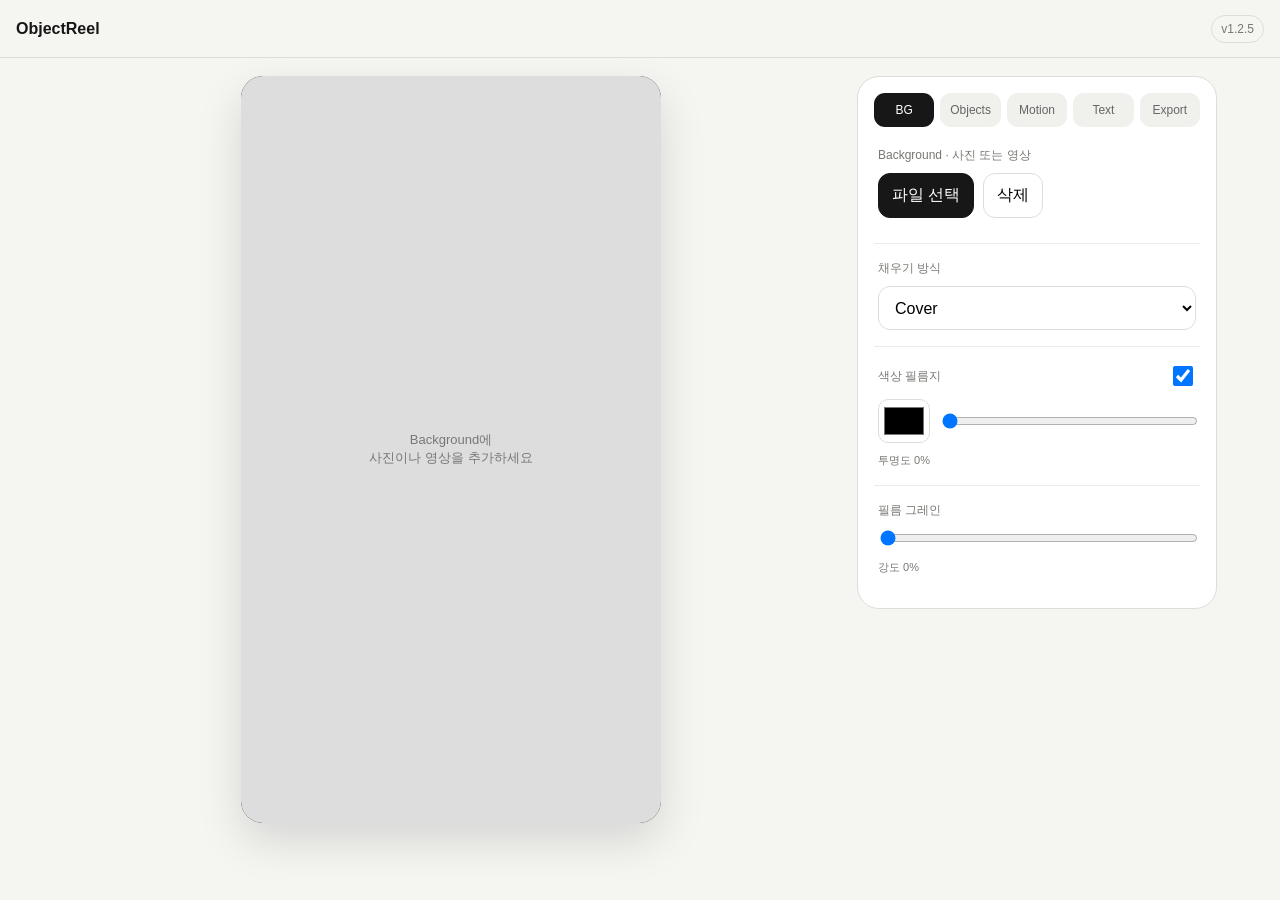
<file: index.html>
<!doctype html>
<html lang="ko">
<head>
<meta charset="utf-8"><meta name="viewport" content="width=device-width,initial-scale=1,viewport-fit=cover,user-scalable=no"><meta name="theme-color" content="#f5f5f2"><link rel="manifest" href="manifest.webmanifest"><title>ObjectReel</title>
<style>
:root{--bg:#f5f5f2;--panel:#fff;--ink:#171717;--muted:#777773;--line:#deded8}*{box-sizing:border-box}html,body{margin:0;background:var(--bg);color:var(--ink);font-family:Pretendard,-apple-system,BlinkMacSystemFont,"Segoe UI",sans-serif}button,input,select,textarea{font:inherit}.top{height:58px;padding:0 16px;display:flex;align-items:center;justify-content:space-between;position:sticky;top:0;z-index:70;background:rgba(245,245,242,.96);border-bottom:1px solid var(--line);backdrop-filter:blur(12px)}.brand{font-weight:750}.version{font-size:12px;color:var(--muted);border:1px solid var(--line);padding:6px 9px;border-radius:999px}.workspace{display:grid;grid-template-columns:minmax(0,1fr) 360px;gap:18px;max-width:1190px;margin:auto;padding:18px}.stage-wrap{display:flex;justify-content:center;align-items:flex-start}.stage-shell{width:min(100%,420px);aspect-ratio:9/16;border-radius:22px;overflow:hidden;box-shadow:0 18px 45px rgba(0,0,0,.13);position:sticky;top:76px;background:#111;z-index:20;transition:transform .38s cubic-bezier(.22,.8,.3,1),border-radius .38s ease,box-shadow .38s ease;transform-origin:top center}.stage{width:100%;height:100%;position:relative;overflow:hidden;background:#ddd;touch-action:none}.bg-media{position:absolute;inset:0;width:100%;height:100%;object-fit:cover}.bg-filter,.grain-layer{position:absolute;inset:0;pointer-events:none}.bg-filter{z-index:4}.grain-layer{z-index:5;mix-blend-mode:soft-light}.empty{position:absolute;inset:0;display:grid;place-items:center;text-align:center;color:#777;font-size:13px;padding:24px}.object{position:absolute;width:45%;transform-origin:center;touch-action:none;user-select:none;-webkit-user-drag:none}.object.selected{outline:1px solid rgba(255,255,255,.82);outline-offset:3px}.text-item{position:absolute;z-index:100;transform:translate(-50%,-50%);text-align:center;font-weight:700;line-height:1.18;text-shadow:0 2px 15px rgba(0,0,0,.25);white-space:pre-wrap;pointer-events:none;max-width:84%;word-break:keep-all}.text-item.selected{outline:1px dashed rgba(255,255,255,.72);outline-offset:5px}.panel{height:max-content;background:#fff;border:1px solid var(--line);border-radius:22px;padding:16px}.tabs{display:grid;grid-template-columns:repeat(5,1fr);gap:6px;margin-bottom:10px}.tab{border:0;background:#f0f0ec;color:#666;border-radius:11px;padding:10px 4px;font-size:12px}.tab.active{background:#171717;color:#fff}.section{display:none}.section.active{display:block}.group{padding:16px 4px;border-top:1px solid #ecece7}.group:first-child{border-top:0;padding-top:10px}.label{display:block;font-size:12px;color:var(--muted);margin-bottom:9px}.row{display:flex;gap:9px;align-items:center;flex-wrap:wrap}.btn{border:1px solid var(--line);background:#fff;border-radius:12px;padding:11px 13px;cursor:pointer;min-height:44px}.btn.primary{background:#171717;color:#fff;border-color:#171717}.btn.danger{color:#a23a3a}.btn:disabled{opacity:.42}.file{display:none}.select,.text-input{width:100%;border:1px solid var(--line);background:#fff;border-radius:12px;padding:11px 12px;min-height:44px}.range{width:100%}.hint,.status{font-size:11px;color:var(--muted);line-height:1.55;margin-top:9px}.objects-list,.texts-list{display:flex;gap:8px;overflow:auto;padding:4px 1px 6px}.thumb-wrap,.text-chip{position:relative;flex:0 0 58px}.thumb{width:58px;height:74px;border:1px solid var(--line);border-radius:10px;background:#f5f5f2;object-fit:contain;padding:3px}.thumb-wrap.selected .thumb{border-color:#171717;box-shadow:0 0 0 1px #171717}.badge{position:absolute;right:-3px;top:-4px;min-width:19px;height:19px;padding:0 4px;border-radius:10px;display:grid;place-items:center;background:#fff;border:1px solid var(--line);font-size:9px}.text-chip{flex-basis:76px;height:48px;border:1px solid var(--line);border-radius:10px;background:#f5f5f2;padding:7px;font-size:10px;overflow:hidden;display:flex;align-items:center;justify-content:center;text-align:center}.text-chip.selected{border-color:#171717;box-shadow:0 0 0 1px #171717}.value{font-size:11px;color:var(--muted);min-width:52px;text-align:right}.control-row{display:grid;grid-template-columns:1fr auto;gap:10px;align-items:center}.color-row{display:grid;grid-template-columns:52px 1fr;gap:10px;align-items:center}.color-input{width:52px;height:44px;padding:3px;border:1px solid var(--line);border-radius:10px;background:#fff}.switch-row{display:flex;justify-content:space-between;gap:12px;align-items:center}.switch-row input{width:20px;height:20px}.bottom-mobile{display:none}@keyframes floaty{0%,100%{margin-top:0;transform:translate(-50%,-50%) rotate(var(--rot))}50%{margin-top:-12px;transform:translate(-50%,-50%) rotate(calc(var(--rot) + 1.5deg))}}@keyframes sway{0%,100%{transform:translate(-50%,-50%) rotate(calc(var(--rot) - 3deg))}50%{transform:translate(-50%,-50%) rotate(calc(var(--rot) + 3deg))}}@keyframes zoom{0%,100%{transform:translate(-50%,-50%) scale(1) rotate(var(--rot))}50%{transform:translate(-50%,-50%) scale(1.06) rotate(var(--rot))}}@keyframes drift{0%,100%{margin-left:-8px;margin-top:0}50%{margin-left:8px;margin-top:-7px}}@keyframes thunk{0%,100%{transform:translate(-50%,-50%) rotate(calc(var(--rot) - 4deg));margin-left:-10px}25%{transform:translate(-50%,-50%) rotate(calc(var(--rot) + 3deg));margin-left:8px}50%{transform:translate(-50%,-50%) rotate(calc(var(--rot) - 2deg));margin-left:-6px}75%{transform:translate(-50%,-50%) rotate(calc(var(--rot) + 4deg));margin-left:10px}}
@media(max-width:820px){.workspace{display:block;padding:0 12px 150px}.stage-wrap{position:sticky;top:58px;z-index:35;background:var(--bg);padding:10px 0 12px;min-height:590px}.stage-shell{position:relative;top:0;width:min(100%,320px);margin:auto;box-shadow:0 10px 28px rgba(0,0,0,.12)}body.preview-compact .stage-shell{transform:scale(.65);border-radius:18px;box-shadow:0 8px 22px rgba(0,0,0,.1)}.panel{margin:14px 0 28px;padding:16px 16px 28px}.group{padding:18px 4px}.group:first-child{padding-top:14px}.bottom-mobile{display:block;position:fixed;left:0;right:0;bottom:0;padding:12px 16px calc(14px + env(safe-area-inset-bottom));background:rgba(245,245,242,.96);border-top:1px solid var(--line);z-index:80;backdrop-filter:blur(12px)}.bottom-mobile .btn{width:100%;min-height:54px;border-radius:14px}}
</style><style data-mobile-layout="v1.2.5">

.mobile-tabs,.control-buffer{display:none}
@media(max-width:820px){
  .workspace{display:block!important;padding:0 12px 150px!important}
  .stage-wrap{position:sticky!important;top:58px!important;z-index:50!important;width:100%!important;min-height:0!important;height:auto!important;padding:9px 0 0!important;display:flex!important;flex-direction:column!important;align-items:center!important;justify-content:flex-start!important;overflow:visible!important;background:var(--bg)!important}
  .stage-shell{position:relative!important;top:auto!important;width:min(100%,320px)!important;margin:0 auto!important;flex:none!important;transform:none!important;transform-origin:top center!important;transition:width .32s cubic-bezier(.22,.8,.3,1),border-radius .32s ease,box-shadow .32s ease!important;box-shadow:0 10px 28px rgba(0,0,0,.12)!important}
  body.preview-compact .stage-shell{width:min(65%,208px)!important;transform:none!important;border-radius:17px!important;box-shadow:0 7px 20px rgba(0,0,0,.10)!important}
  .mobile-tabs{display:grid!important;width:100%!important;margin:10px 0 0!important;padding:8px 4px 10px!important;background:var(--bg)!important;border-bottom:1px solid var(--line)!important;box-shadow:0 7px 16px rgba(0,0,0,.045)!important}
  .control-buffer{display:flex!important;width:100%!important;height:64px!important;align-items:center!important;justify-content:center!important;color:#8b8b86!important;font-size:12px!important;letter-spacing:-.01em!important;background:var(--bg)!important;border-bottom:1px solid rgba(222,222,216,.7)!important}
  .panel{position:relative!important;z-index:10!important;margin:12px 0 28px!important;padding:16px 16px 28px!important;overflow:visible!important}
  .panel>.tabs{display:none!important}
  .section{position:relative!important;z-index:1!important}
  .objects-list{scrollbar-width:none}.objects-list::-webkit-scrollbar{display:none}
  .bottom-mobile{z-index:90!important}
}

</style></head>
<body><header class="top"><div class="brand">ObjectReel</div><div class="version">v1.2.5</div></header><main class="workspace"><div class="stage-wrap"><div class="stage-shell"><div id="stage" class="stage"><div id="emptyBg" class="empty">Background에<br>사진이나 영상을 추가하세요</div><div id="bgFilter" class="bg-filter"></div><div id="grainLayer" class="grain-layer"></div><div id="textContainer"></div></div></div><div class="mobile-tabs tabs"><button class="tab active" data-tab="bg">BG</button><button class="tab" data-tab="obj">Objects</button><button class="tab" data-tab="motion">Motion</button><button class="tab" data-tab="text">Text</button><button class="tab" data-tab="export">Export</button></div><div class="control-buffer">아래에서 항목을 선택하고 조절하세요</div></div><aside class="panel"><div class="tabs"><button class="tab active" data-tab="bg">BG</button><button class="tab" data-tab="obj">Objects</button><button class="tab" data-tab="motion">Motion</button><button class="tab" data-tab="text">Text</button><button class="tab" data-tab="export">Export</button></div>
<section class="section active" id="sec-bg"><div class="group"><span class="label">Background · 사진 또는 영상</span><div class="row"><label class="btn primary" for="bgInput">파일 선택</label><input id="bgInput" class="file" type="file" accept="image/*,video/*"><button class="btn" id="clearBg">삭제</button></div><div id="bgStatus" class="status"></div></div><div class="group"><span class="label">채우기 방식</span><select id="bgFit" class="select"><option value="cover">Cover</option><option value="contain">Fit</option></select></div><div class="group"><div class="switch-row"><span class="label" style="margin:0">색상 필름지</span><input id="filmEnabled" type="checkbox" checked></div><div class="color-row" style="margin-top:10px"><input id="bgFilterColor" class="color-input" type="color" value="#000000"><input id="bgFilterOpacity" class="range" type="range" min="0" max="100" value="0"></div><div id="bgFilterValue" class="status">투명도 0%</div></div><div class="group"><span class="label">필름 그레인</span><input id="grainAmount" class="range" type="range" min="0" max="100" value="0"><div id="grainValue" class="status">강도 0%</div></div></section>
<section class="section" id="sec-obj"><div class="group"><span class="label">Foreground Objects</span><div class="row"><label class="btn primary" for="objInput">사진 추가</label><input id="objInput" class="file" type="file" accept="image/*" multiple><button id="cutoutSelected" class="btn">선택 누끼 따기</button><button id="removeSelected" class="btn danger">선택 삭제</button></div><div id="removeStatus" class="status"></div></div><div class="group"><div id="objectsList" class="objects-list"></div></div><div class="group"><span class="label">이미지 프레임</span><select id="objFrame" class="select"><option value="none">None</option><option value="rounded">Rounded</option><option value="thin">Thin Border</option><option value="polaroid">Polaroid</option><option value="shadow">Soft Shadow</option><option value="film">Film Frame</option><option value="pinking">Pinking Edge</option></select></div><div class="group"><span class="label">X 위치</span><div class="control-row"><input id="objX" class="range" type="range" min="0" max="100" value="50"><span id="objXVal" class="value">50</span></div><span class="label" style="margin-top:14px">Y 위치</span><div class="control-row"><input id="objY" class="range" type="range" min="0" max="100" value="50"><span id="objYVal" class="value">50</span></div></div><div class="group"><span class="label">크기</span><input id="objScale" class="range" type="range" min="20" max="180" value="100"><span class="label" style="margin-top:14px">회전</span><div class="control-row"><input id="objRotate" class="range" type="range" min="-180" max="180" value="0"><span id="objRotateVal" class="value">0°</span></div><div class="row" style="margin-top:10px"><button id="rotLeft" class="btn">↶ 90°</button><button id="rotRight" class="btn">↷ 90°</button></div></div></section>
<section class="section" id="sec-motion"><div class="group"><span class="label">오브젝트 선택</span><div id="motionObjectsList" class="objects-list"></div><div class="hint">사진마다 다른 모션을 지정할 수 있습니다.</div></div><div class="group"><span class="label">선택 오브젝트 모션</span><select id="motionType" class="select"><option value="none">None</option><option value="float">Float</option><option value="sway">Sway</option><option value="side">Side Rock</option><option value="drift">Drift</option><option value="zoom">Slow Zoom</option><option value="bounce">Bounce</option><option value="pulse">Pulse</option><option value="orbit">Orbit</option><option value="swing">Swing</option><option value="jitter">Jitter</option><option value="thunk">Wobble</option></select></div><div class="group"><span class="label">모션 속도</span><input id="motionSpeed" class="range" type="range" min="0.8" max="8" step="0.2" value="4"></div><div class="group"><span class="label">여러 오브젝트 재생</span><select id="sequenceMode" class="select"><option value="together">동시에 보기</option><option value="sequence">순차 전환</option></select></div><div class="group"><span class="label">전환 효과</span><select id="transitionEffect" class="select"><option value="cut">바로 전환</option><option value="dissolve">디졸브</option><option value="fade">페이드 인·아웃</option></select></div><div class="group"><span class="label">전환 시간</span><input id="transitionDuration" class="range" type="range" min="0.2" max="1.5" step="0.1" value="0.6"><div id="transitionValue" class="status">0.6초</div></div></section>
<section class="section" id="sec-text"><div class="group"><span class="label">텍스트 레이어</span><div class="row"><button id="addText" class="btn primary">+ 텍스트 추가</button><button id="removeText" class="btn danger">선택 삭제</button></div><div id="textsList" class="texts-list" style="margin-top:10px"></div></div><div class="group"><span class="label">내용</span><textarea id="textInput" class="text-input" rows="3" placeholder="텍스트를 입력하세요"></textarea></div><div class="group"><span class="label">서체</span><select id="fontFamily" class="select"></select><div class="row" style="margin-top:10px"><label class="btn" for="fontFileInput">폰트 파일 추가</label><input id="fontFileInput" class="file" type="file" accept=".ttf,.otf,.woff,.woff2" multiple><button id="localFontsBtn" class="btn">기기 서체 찾기</button></div><div id="fontStatus" class="status">TTF/OTF/WOFF/WOFF2 파일을 직접 추가할 수 있습니다.</div></div><div class="group"><span class="label">폰트 컬러</span><input id="textColor" class="color-input" type="color" value="#ffffff"></div><div class="group"><span class="label">크기</span><input id="textSize" class="range" type="range" min="12" max="96" value="28"></div><div class="group"><span class="label">자간</span><div class="control-row"><input id="textLetterSpacing" class="range" type="range" min="-3" max="12" step="0.2" value="0"><span id="textLetterSpacingVal" class="value">0px</span></div></div><div class="group"><span class="label">행간</span><div class="control-row"><input id="textLineHeight" class="range" type="range" min="0.8" max="2.2" step="0.05" value="1.18"><span id="textLineHeightVal" class="value">1.18</span></div></div><div class="group"><span class="label">X 위치</span><div class="control-row"><input id="textX" class="range" type="range" min="0" max="100" value="50"><span id="textXVal" class="value">50</span></div><span class="label" style="margin-top:14px">Y 위치</span><div class="control-row"><input id="textY" class="range" type="range" min="0" max="100" value="76"><span id="textYVal" class="value">76</span></div></div></section>
<section class="section" id="sec-export"><div class="group"><span class="label">프로젝트 저장</span><button id="saveProject" class="btn" style="width:100%">지금 저장</button><div id="saveStatus" class="status">자동 저장 사용 중</div></div><div class="group"><span class="label">영상 길이</span><select id="duration" class="select"><option value="6">6초</option><option value="10" selected>10초</option><option value="15">15초</option><option value="20">20초</option></select></div><div class="group"><button id="exportBtn" class="btn primary" style="width:100%">영상 만들기</button><div id="exportStatus" class="status">미리보기의 필름/프레임/텍스트 설정을 영상에도 적용합니다.</div></div><div class="group"><button id="resetAll" class="btn danger" style="width:100%">프로젝트 초기화</button></div></section></aside></main><div class="bottom-mobile"><button class="btn primary" id="mobileExport">영상 만들기</button></div>
<script type="module">
const VERSION='1.2.5',$=id=>document.getElementById(id),stage=$('stage');const state={bg:null,bgKind:null,bgFit:'cover',filmEnabled:true,bgFilterColor:'#000000',bgFilterOpacity:0,grainAmount:0,objects:[],selected:null,texts:[],selectedText:null,customFonts:[],sequenceMode:'together',transitionEffect:'cut',transitionDuration:.6,duration:10};let bgEl=null,bgPreviewURL=null,drag=null,saveTimer=null,db=null,removerModule=null,previewStart=performance.now();
const builtinFonts=[['Pretendard','Pretendard, sans-serif'],['Apple SD Gothic Neo','Apple SD Gothic Neo, sans-serif'],['맑은 고딕','Malgun Gothic, sans-serif'],['나눔고딕','NanumGothic, sans-serif'],['나눔명조','NanumMyeongjo, serif'],['본고딕 / Noto Sans KR','Noto Sans KR, sans-serif'],['바탕','Batang, serif'],['궁서','Gungsuh, serif'],['Arial','Arial, sans-serif'],['Georgia','Georgia, serif'],['Times New Roman','Times New Roman, serif'],['Courier New','Courier New, monospace'],['System','system-ui, sans-serif']];
function uid(){return Math.random().toString(36).slice(2)}function dataURL(file){return new Promise((res,rej)=>{const r=new FileReader();r.onload=()=>res(r.result);r.onerror=rej;r.readAsDataURL(file)})}async function dataURLToFile(src){const b=await(await fetch(src)).blob();return new File([b],'object.jpg',{type:b.type||'image/jpeg'})}function openDB(){return new Promise((res,rej)=>{const q=indexedDB.open('ObjectReelDB',1);q.onupgradeneeded=()=>{if(!q.result.objectStoreNames.contains('project'))q.result.createObjectStore('project')};q.onsuccess=()=>{db=q.result;res(db)};q.onerror=()=>rej(q.error)})}async function saveState(){try{if(!db)await openDB();await new Promise((res,rej)=>{const q=db.transaction('project','readwrite').objectStore('project').put(state,'current');q.onsuccess=()=>res();q.onerror=()=>rej(q.error)});const el=$('saveStatus');if(el)el.textContent='저장됨 · '+new Date().toLocaleTimeString([],{hour:'2-digit',minute:'2-digit'})}catch(e){console.warn(e);const el=$('saveStatus');if(el)el.textContent='저장 실패 · 다시 시도해 주세요'}}function scheduleSave(delay=900){clearTimeout(saveTimer);saveTimer=setTimeout(saveState,delay)}async function restore(){try{if(!db)await openDB();const q=db.transaction('project','readonly').objectStore('project').get('current');const s=await new Promise(r=>{q.onsuccess=()=>r(q.result);q.onerror=()=>r(null)});if(s)Object.assign(state,s);state.objects=(state.objects||[]).map(o=>({...o,processing:false,frame:o.frame||'none'}));if(!Array.isArray(state.texts))state.texts=[];state.texts=state.texts.map(t=>({...t,letterSpacing:t.letterSpacing??0,lineHeight:t.lineHeight??1.18}));if(!state.texts.length&&s?.text)state.texts=[{id:uid(),text:s.text,x:50,y:s.textY||76,size:s.textSize||28,color:s.textColor||'#ffffff',font:s.fontFamily||'Pretendard, sans-serif'}];if(state.texts.length&&!state.selectedText)state.selectedText=state.texts[0].id;state.customFonts=state.customFonts||[]}catch(e){}}
function selectTab(n){document.querySelectorAll('.tab').forEach(b=>b.classList.toggle('active',b.dataset.tab===n));document.querySelectorAll('.section').forEach(s=>s.classList.toggle('active',s.id==='sec-'+n))}let previewWasCompacted=false;function revealControls(){if(innerWidth>820)return;previewWasCompacted=true;document.body.classList.add('preview-compact');requestAnimationFrame(()=>{const wrap=document.querySelector('.stage-wrap'),panel=document.querySelector('.panel');if(!wrap||!panel)return;const panelY=panel.getBoundingClientRect().top+scrollY;const y=panelY-(58+wrap.offsetHeight+8);scrollTo({top:Math.max(0,y),behavior:'smooth'})})}document.querySelectorAll('.tab').forEach(b=>b.onclick=()=>{selectTab(b.dataset.tab);revealControls()});
function makeGrain(){const c=document.createElement('canvas');c.width=c.height=96;const x=c.getContext('2d'),im=x.createImageData(96,96);for(let i=0;i<im.data.length;i+=4){const v=Math.random()*255|0;im.data[i]=im.data[i+1]=im.data[i+2]=v;im.data[i+3]=90}x.putImageData(im,0,0);return c}const grainTile=makeGrain(),grainURL=grainTile.toDataURL();
function renderBg(srcOverride=null){if(bgEl){try{bgEl.pause?.()}catch{}bgEl.remove()}bgEl=null;const src=srcOverride||state.bg;$('emptyBg').style.display=src?'none':'grid';if(src){bgEl=document.createElement(state.bgKind==='video'?'video':'img');bgEl.src=src;bgEl.className='bg-media';bgEl.style.objectFit=state.bgFit;if(state.bgKind==='video'){bgEl.muted=true;bgEl.defaultMuted=true;bgEl.loop=true;bgEl.playsInline=true;bgEl.autoplay=true;bgEl.preload='auto';bgEl.setAttribute('playsinline','');bgEl.setAttribute('webkit-playsinline','');const startVideo=()=>{bgEl?.play().then(()=>{if($('bgStatus'))$('bgStatus').textContent='영상 준비됨'}).catch(()=>{if($('bgStatus'))$('bgStatus').textContent='미리보기를 한 번 누르면 재생됩니다';if(bgEl)bgEl.onclick=()=>bgEl.play().catch(()=>{})})};bgEl.addEventListener('loadeddata',startVideo,{once:true});bgEl.addEventListener('canplay',startVideo,{once:true});stage.prepend(bgEl);try{bgEl.load();startVideo()}catch{}}else stage.prepend(bgEl)}renderFilm()}
function renderFilm(){$('bgFilter').style.background=state.bgFilterColor;$('bgFilter').style.opacity=state.filmEnabled?(state.bgFilterOpacity||0)/100:0;$('grainLayer').style.backgroundImage=`url(${grainURL})`;$('grainLayer').style.backgroundRepeat='repeat';$('grainLayer').style.opacity=(state.grainAmount||0)/100*.42;$('bgFilterValue').textContent='투명도 '+(state.bgFilterOpacity||0)+'%';$('grainValue').textContent='강도 '+(state.grainAmount||0)+'%'}
function pinkingClip(){const pts=[],step=4,amp=2.8;let i=0;for(let x=0;x<=100;x+=step,i++)pts.push(`${Math.min(x,100)}% ${i%2?amp:0}%`);i=1;for(let y=step;y<=100;y+=step,i++)pts.push(`${100-(i%2?amp:0)}% ${Math.min(y,100)}%`);i=1;for(let x=100-step;x>=0;x-=step,i++)pts.push(`${Math.max(x,0)}% ${100-(i%2?amp:0)}%`);i=1;for(let y=100-step;y>0;y-=step,i++)pts.push(`${i%2?amp:0}% ${Math.max(y,0)}%`);return `polygon(${pts.join(',')})`}
function frameStyle(o,el){el.style.border='0';el.style.padding='0';el.style.background='transparent';el.style.borderRadius='0';el.style.boxShadow='none';el.style.filter='none';el.style.clipPath='none';const f=o.frame||'none';if(f==='rounded')el.style.borderRadius='18px';if(f==='thin')el.style.border='2px solid rgba(255,255,255,.9)';if(f==='polaroid'){el.style.padding='4% 4% 13%';el.style.background='#fff';el.style.boxShadow='0 6px 18px rgba(0,0,0,.16)'}if(f==='shadow')el.style.filter='drop-shadow(0 9px 14px rgba(0,0,0,.28))';if(f==='film'){el.style.border='9px solid #171717';el.style.padding='2px';el.style.background='#171717'}if(f==='pinking')el.style.clipPath=pinkingClip()}
function motionAt(o,t){const d=Math.max(.6,o.speed||4),p=t*Math.PI*2/d,s=Math.sin(p),c=Math.cos(p),s2=Math.sin(p*2);let dx=0,dy=0,dr=0,sc=1;switch(o.motion){case'float':dy=-.012*s;break;case'sway':dr=.055*s;break;case'side':dx=.03*s;dr=.018*s;break;case'drift':dx=.018*s;dy=-.008*c;break;case'zoom':sc=1+.035*(s+1)/2;break;case'bounce':dy=-.018*Math.abs(s);break;case'pulse':sc=1+.045*(s+1)/2;break;case'orbit':dx=.018*c;dy=.010*s;break;case'swing':dr=.095*s;dy=.004*(1-c);break;case'jitter':dx=.006*Math.sin(p*3)+.003*Math.sin(p*7);dy=.004*Math.cos(p*5);dr=.018*Math.sin(p*4);break;case'thunk':dx=.022*s2;dr=.065*s2;break}return{dx,dy,dr,sc}}
function applyTransform(o,el){el.style.left=(o.x??50)+'%';el.style.top=(o.y??50)+'%';el.style.width=(45*(o.scale||1))+'%';el.style.animation='none';el.style.margin='0';el.style.transform=`translate(-50%,-50%) rotate(${o.rotate||0}deg)`;frameStyle(o,el)}
function makePickerThumb(o,list){const w=document.createElement('div');w.className='thumb-wrap'+(o.id===state.selected?' selected':'');const th=document.createElement('img');th.src=o.src;th.className='thumb';th.onclick=()=>{state.selected=o.id;renderObjects()};w.appendChild(th);if(o.cutout||o.processing){const b=document.createElement('span');b.className='badge';b.textContent=o.processing?'…':'✓';w.appendChild(b)}list.appendChild(w)}
function renderObjects(){stage.querySelectorAll('.object').forEach(e=>e.remove());const lists=[$('objectsList'),$('motionObjectsList')].filter(Boolean);lists.forEach(l=>l.innerHTML='');state.objects.forEach((o,i)=>{const img=document.createElement('img');img.src=o.src;img.className='object'+(o.id===state.selected?' selected':'');img.dataset.id=o.id;img.style.zIndex=10+i;applyTransform(o,img);img.onpointerdown=startDrag;stage.appendChild(img);lists.forEach(list=>makePickerThumb(o,list))});syncObject();previewStart=performance.now()}
const TEXT_REFERENCE_WIDTH=320;function textPreviewScale(){return Math.max(.01,(stage.getBoundingClientRect().width||TEXT_REFERENCE_WIDTH)/TEXT_REFERENCE_WIDTH)}function applyTextMetrics(el,t){const k=textPreviewScale();el.style.fontSize=((t.size||28)*k)+'px';el.style.letterSpacing=((t.letterSpacing??0)*k)+'px';el.style.lineHeight=t.lineHeight??1.18}function refreshTextMetrics(){document.querySelectorAll('.text-item[data-text-id]').forEach(el=>{const t=state.texts.find(x=>x.id===el.dataset.textId);if(t)applyTextMetrics(el,t)})}function renderTexts(){const c=$('textContainer');c.innerHTML='';const list=$('textsList');list.innerHTML='';state.texts.forEach(t=>{const el=document.createElement('div');el.className='text-item'+(t.id===state.selectedText?' selected':'');el.dataset.textId=t.id;el.textContent=t.text||'';el.style.left=(t.x??50)+'%';el.style.top=(t.y??76)+'%';el.style.color=t.color||'#fff';el.style.fontFamily=t.font||'Pretendard, sans-serif';applyTextMetrics(el,t);c.appendChild(el);const chip=document.createElement('button');chip.type='button';chip.className='text-chip'+(t.id===state.selectedText?' selected':'');chip.textContent=(t.text||'텍스트').slice(0,18);chip.onclick=()=>{state.selectedText=t.id;renderTexts();syncText()};list.appendChild(chip)});syncText()}
function syncObject(){const o=state.objects.find(x=>x.id===state.selected);$('objX').value=o?o.x??50:50;$('objY').value=o?o.y??50:50;$('objXVal').textContent=Math.round(o?o.x??50:50);$('objYVal').textContent=Math.round(o?o.y??50:50);$('objScale').value=o?Math.round((o.scale||1)*100):100;$('objRotate').value=o?o.rotate||0:0;$('objRotateVal').textContent=(o?o.rotate||0:0)+'°';$('objFrame').value=o?o.frame||'none':'none';$('motionType').value=o?o.motion||'none':'none';$('motionSpeed').value=o?o.speed||4:4;$('cutoutSelected').disabled=!o||o.processing}
function refreshFontOptions(){const sel=$('fontFamily'),current=sel.value;sel.innerHTML='';builtinFonts.forEach(([label,val])=>{const o=document.createElement('option');o.value=val;o.textContent=label;sel.appendChild(o)});state.customFonts.forEach(f=>{const o=document.createElement('option');o.value=`"${f.name}"`;o.textContent='★ '+f.name;sel.appendChild(o)});if(current&&[...sel.options].some(o=>o.value===current))sel.value=current}
function syncText(){refreshFontOptions();const t=state.texts.find(x=>x.id===state.selectedText),disabled=!t;['textInput','fontFamily','textColor','textSize','textLetterSpacing','textLineHeight','textX','textY','removeText'].forEach(id=>$(id).disabled=disabled);if(!t){$('textInput').value='';return}$('textInput').value=t.text||'';$('fontFamily').value=t.font||'Pretendard, sans-serif';$('textColor').value=t.color||'#ffffff';$('textSize').value=t.size||28;$('textLetterSpacing').value=t.letterSpacing??0;$('textLineHeight').value=t.lineHeight??1.18;$('textLetterSpacingVal').textContent=(t.letterSpacing??0).toFixed(1).replace('.0','')+'px';$('textLineHeightVal').textContent=(t.lineHeight??1.18).toFixed(2);$('textX').value=t.x??50;$('textY').value=t.y??76;$('textXVal').textContent=Math.round(t.x??50);$('textYVal').textContent=Math.round(t.y??76)}
function startDrag(e){e.preventDefault();const el=e.currentTarget,o=state.objects.find(x=>x.id===el.dataset.id);state.selected=o.id;drag={id:o.id,startX:e.clientX,startY:e.clientY,x:o.x??50,y:o.y??50};try{el.setPointerCapture(e.pointerId)}catch{}el.onpointermove=moveDrag;el.onpointerup=endDrag;syncObject()}function moveDrag(e){if(!drag)return;const r=stage.getBoundingClientRect(),o=state.objects.find(x=>x.id===drag.id);o.x=Math.max(0,Math.min(100,drag.x+(e.clientX-drag.startX)/r.width*100));o.y=Math.max(0,Math.min(100,drag.y+(e.clientY-drag.startY)/r.height*100));applyTransform(o,e.currentTarget);syncObject()}function endDrag(e){drag=null;e.currentTarget.onpointermove=null;e.currentTarget.onpointerup=null;scheduleSave()}
$('bgInput').onchange=async e=>{const f=e.target.files?.[0];if(!f)return;const isVideo=f.type.startsWith('video/');state.bg=null;state.bgKind=isVideo?'video':'image';if(bgPreviewURL){URL.revokeObjectURL(bgPreviewURL);bgPreviewURL=null}if(isVideo){bgPreviewURL=URL.createObjectURL(f);$('bgStatus').textContent='영상 불러오는 중…';renderBg(bgPreviewURL);try{state.bg=await dataURL(f);$('bgStatus').textContent='영상 준비됨';scheduleSave()}catch{$('bgStatus').textContent='영상 저장 준비에 실패했습니다'}}else{state.bg=await dataURL(f);renderBg();$('bgStatus').textContent='';scheduleSave()}e.target.value=''};$('clearBg').onclick=()=>{if(bgPreviewURL){URL.revokeObjectURL(bgPreviewURL);bgPreviewURL=null}state.bg=null;state.bgKind=null;$('bgStatus').textContent='';renderBg();scheduleSave()};$('bgFit').onchange=e=>{state.bgFit=e.target.value;if(bgEl)bgEl.style.objectFit=state.bgFit;scheduleSave()};$('filmEnabled').onchange=e=>{state.filmEnabled=e.target.checked;renderFilm();scheduleSave()};$('bgFilterColor').oninput=e=>{state.bgFilterColor=e.target.value;renderFilm();scheduleSave()};$('bgFilterOpacity').oninput=e=>{state.bgFilterOpacity=+e.target.value;renderFilm();scheduleSave()};$('grainAmount').oninput=e=>{state.grainAmount=+e.target.value;renderFilm();scheduleSave()};
$('objInput').onchange=async e=>{for(const f of [...(e.target.files||[])]){const src=await dataURL(f);const o={id:uid(),src,originalSrc:src,x:50,y:50,scale:1,rotate:0,motion:'float',speed:4,processing:false,cutout:false,frame:'none'};state.objects.push(o);state.selected=o.id;renderObjects();scheduleSave()}e.target.value=''};$('cutoutSelected').onclick=async()=>{const o=state.objects.find(x=>x.id===state.selected);if(!o||o.processing)return;o.processing=true;renderObjects();$('removeStatus').textContent='선택한 오브젝트 누끼 처리 중…';try{if(!removerModule)removerModule=await import('https://esm.sh/@imgly/background-removal@1.7.0');const blob=await removerModule.removeBackground(await dataURLToFile(o.originalSrc||o.src),{output:{format:'image/png',quality:1}});o.src=await dataURL(new File([blob],'cutout.png',{type:'image/png'}));o.cutout=true;$('removeStatus').textContent='누끼 완료'}catch{$('removeStatus').textContent='누끼 처리 실패'}finally{o.processing=false;renderObjects();scheduleSave()}};$('removeSelected').onclick=()=>{state.objects=state.objects.filter(o=>o.id!==state.selected);state.selected=state.objects.at(-1)?.id||null;renderObjects();scheduleSave()};function updateSel(p,v){const o=state.objects.find(x=>x.id===state.selected);if(!o)return;o[p]=v;const el=stage.querySelector(`.object[data-id="${o.id}"]`);if(el)applyTransform(o,el);syncObject();scheduleSave()}$('objX').oninput=e=>updateSel('x',+e.target.value);$('objY').oninput=e=>updateSel('y',+e.target.value);$('objScale').oninput=e=>updateSel('scale',+e.target.value/100);$('objRotate').oninput=e=>updateSel('rotate',+e.target.value);$('objFrame').onchange=e=>updateSel('frame',e.target.value);$('rotLeft').onclick=()=>{const o=state.objects.find(x=>x.id===state.selected);if(o)updateSel('rotate',Math.max(-180,Math.min(180,(o.rotate||0)-90)))};$('rotRight').onclick=()=>{const o=state.objects.find(x=>x.id===state.selected);if(o)updateSel('rotate',Math.max(-180,Math.min(180,(o.rotate||0)+90)))};$('motionType').onchange=e=>updateSel('motion',e.target.value);$('motionSpeed').oninput=e=>updateSel('speed',+e.target.value);
$('sequenceMode').onchange=e=>{state.sequenceMode=e.target.value;previewStart=performance.now();scheduleSave()};$('transitionEffect').onchange=e=>{state.transitionEffect=e.target.value;previewStart=performance.now();scheduleSave()};$('transitionDuration').oninput=e=>{state.transitionDuration=+e.target.value;$('transitionValue').textContent=Number(state.transitionDuration).toFixed(1)+'초';previewStart=performance.now();scheduleSave()};
$('addText').onclick=()=>{const t={id:uid(),text:'텍스트',x:50,y:76,size:28,color:'#ffffff',font:'Pretendard, sans-serif',letterSpacing:0,lineHeight:1.18};state.texts.push(t);state.selectedText=t.id;renderTexts();scheduleSave()};$('removeText').onclick=()=>{state.texts=state.texts.filter(t=>t.id!==state.selectedText);state.selectedText=state.texts.at(-1)?.id||null;renderTexts();scheduleSave()};function updateText(p,v){const t=state.texts.find(x=>x.id===state.selectedText);if(!t)return;t[p]=v;renderTexts();scheduleSave()}$('textInput').oninput=e=>updateText('text',e.target.value);$('fontFamily').onchange=e=>updateText('font',e.target.value);$('textColor').oninput=e=>updateText('color',e.target.value);$('textSize').oninput=e=>updateText('size',+e.target.value);$('textLetterSpacing').oninput=e=>updateText('letterSpacing',+e.target.value);$('textLineHeight').oninput=e=>updateText('lineHeight',+e.target.value);$('textX').oninput=e=>updateText('x',+e.target.value);$('textY').oninput=e=>updateText('y',+e.target.value);
function prettyFontName(filename){const stem=filename.replace(/\.(ttf|otf|woff2?|TTF|OTF)$/,'');const map={'Cloudsofa_namgim-Regular':'Cloudsofa 남김','Griun_Cocochoitoon-Rg':'그리운 코코초이툰','hand-of-pray-662-fixed':'Hand of Pray','온글잎 박다현체':'온글잎 박다현체','온글잎 언즈체':'온글잎 언즈체','Browpencil_namgim-Regular':'Browpencil 남김'};return map[stem]||stem}async function loadFontRecord(rec){try{const buf=await(await fetch(rec.src)).arrayBuffer(),ff=new FontFace(rec.name,buf);await ff.load();document.fonts.add(ff);return true}catch{return false}}$('fontFileInput').onchange=async e=>{let count=0;for(const f of [...(e.target.files||[])]){try{const name=prettyFontName(f.name),src=await dataURL(f),ff=new FontFace(name,await f.arrayBuffer());await ff.load();document.fonts.add(ff);state.customFonts=state.customFonts.filter(x=>x.name!==name);state.customFonts.push({name,src});count++}catch{}}refreshFontOptions();$('fontStatus').textContent=count?`${count}개 폰트를 추가했습니다. 이 브라우저 프로젝트에 저장됩니다.`:'폰트를 불러오지 못했습니다.';scheduleSave();e.target.value=''};
if(!('queryLocalFonts'in window)){$('localFontsBtn').disabled=true;$('localFontsBtn').title='이 브라우저는 기기 서체 탐색을 지원하지 않습니다.'}$('localFontsBtn').onclick=async()=>{try{const fonts=await window.queryLocalFonts(),existing=new Set(builtinFonts.map(x=>x[1]));fonts.slice(0,150).forEach(f=>{const val=`"${f.fullName}"`;if(!existing.has(val)){builtinFonts.push([`기기 · ${f.fullName}`,val]);existing.add(val)}});refreshFontOptions();$('fontStatus').textContent=`기기 서체 ${fonts.length}개를 찾았습니다.`}catch{$('fontStatus').textContent='기기 서체 접근이 허용되지 않았습니다.'}};
$('duration').onchange=e=>{state.duration=+e.target.value;previewStart=performance.now();scheduleSave()};function op(idx,t,dur){if(state.sequenceMode!=='sequence'||state.objects.length<=1)return 1;const n=state.objects.length,slot=dur/n,start=idx*slot,end=(idx+1)*slot,tr=Math.min(state.transitionDuration||.6,slot*.45),fx=state.transitionEffect||'cut';if(fx==='cut')return t>=start&&t<end?1:0;if(fx==='fade'){if(t<start||t>=end)return 0;if(t<start+tr)return(t-start)/tr;if(t>end-tr)return(end-t)/tr;return 1}if(t<start-tr||t>end+tr)return 0;if(t<start)return(t-(start-tr))/tr;if(t>end)return 1-(t-end)/tr;return 1}function preview(now){const dur=state.duration||10,t=((now-previewStart)/1000)%dur,r=stage.getBoundingClientRect();state.objects.forEach((o,i)=>{const el=stage.querySelector(`.object[data-id="${o.id}"]`);if(!el)return;el.style.opacity=Math.max(0,Math.min(1,op(i,t,dur)));const m=motionAt(o,t),deg=(o.rotate||0)+m.dr*180/Math.PI;el.style.transform=`translate(-50%,-50%) translate(${m.dx*r.width}px,${m.dy*r.height}px) rotate(${deg}deg) scale(${m.sc})`});requestAnimationFrame(preview)}
function loadImage(src){return new Promise((res,rej)=>{const i=new Image();i.onload=()=>res(i);i.onerror=rej;i.src=src})}function drawFit(ctx,m,w,h,fit='cover'){const mw=m.videoWidth||m.naturalWidth||w,mh=m.videoHeight||m.naturalHeight||h,s=fit==='contain'?Math.min(w/mw,h/mh):Math.max(w/mw,h/mh),dw=mw*s,dh=mh*s;ctx.drawImage(m,(w-dw)/2,(h-dh)/2,dw,dh)}function wave(t,s){return Math.sin(t*Math.PI*2/s)}function rgb(h){const x=h.replace('#','');return[parseInt(x.slice(0,2),16),parseInt(x.slice(2,4),16),parseInt(x.slice(4,6),16)]}function roundRect(ctx,x,y,w,h,r){const rr=Math.min(r,w/2,h/2);ctx.beginPath();ctx.moveTo(x+rr,y);ctx.arcTo(x+w,y,x+w,y+h,rr);ctx.arcTo(x+w,y+h,x,y+h,rr);ctx.arcTo(x,y+h,x,y,rr);ctx.arcTo(x,y,x+w,y,rr);ctx.closePath()}function pinkingPath(ctx,bw,bh){const n=24,amp=Math.min(bw,bh)*.022,x0=-bw/2,y0=-bh/2,x1=bw/2,y1=bh/2;ctx.beginPath();ctx.moveTo(x0,y0);for(let i=1;i<=n;i++)ctx.lineTo(x0+bw*i/n,y0+(i%2?amp:0));for(let i=1;i<=n;i++)ctx.lineTo(x1-(i%2?amp:0),y0+bh*i/n);for(let i=1;i<=n;i++)ctx.lineTo(x1-bw*i/n,y1-(i%2?amp:0));for(let i=1;i<=n;i++)ctx.lineTo(x0+(i%2?amp:0),y1-bh*i/n);ctx.closePath()}
function drawFramed(ctx,im,bw,bh,frame){const f=frame||'none';if(f==='shadow'){ctx.save();ctx.shadowColor='rgba(0,0,0,.35)';ctx.shadowBlur=34;ctx.shadowOffsetY=20;ctx.drawImage(im,-bw/2,-bh/2,bw,bh);ctx.restore();return}if(f==='polaroid'){const px=bw*.055,py=bw*.055,bottom=bw*.16;ctx.fillStyle='#fff';ctx.fillRect(-bw/2-px,-bh/2-py,bw+px*2,bh+py+bottom);ctx.drawImage(im,-bw/2,-bh/2,bw,bh);return}if(f==='thin'){ctx.drawImage(im,-bw/2,-bh/2,bw,bh);ctx.strokeStyle='rgba(255,255,255,.94)';ctx.lineWidth=Math.max(3,bw*.008);ctx.strokeRect(-bw/2,-bh/2,bw,bh);return}if(f==='film'){const b=Math.max(14,bw*.04);ctx.fillStyle='#171717';ctx.fillRect(-bw/2-b,-bh/2-b,bw+b*2,bh+b*2);ctx.drawImage(im,-bw/2,-bh/2,bw,bh);ctx.fillStyle='#eee';for(let x=-bw/2;x<bw/2;x+=bw/8){ctx.fillRect(x,-bh/2-b*.72,bw/18,b*.28);ctx.fillRect(x,bh/2+b*.44,bw/18,b*.28)}return}if(f==='rounded'){ctx.save();roundRect(ctx,-bw/2,-bh/2,bw,bh,Math.min(bw,bh)*.07);ctx.clip();ctx.drawImage(im,-bw/2,-bh/2,bw,bh);ctx.restore();return}if(f==='pinking'){ctx.save();pinkingPath(ctx,bw,bh);ctx.clip();ctx.drawImage(im,-bw/2,-bh/2,bw,bh);ctx.restore();return}ctx.drawImage(im,-bw/2,-bh/2,bw,bh)}
function measureLetterSpaced(ctx,text,spacing){const chars=[...text],widths=chars.map(ch=>ctx.measureText(ch).width);return widths.reduce((a,b)=>a+b,0)+spacing*Math.max(0,chars.length-1)}function drawLetterSpaced(ctx,text,x,y,spacing){if(!spacing){ctx.fillText(text,x,y);return}const chars=[...text],widths=chars.map(ch=>ctx.measureText(ch).width),total=widths.reduce((a,b)=>a+b,0)+spacing*Math.max(0,chars.length-1);let cx=x-total/2;const align=ctx.textAlign;ctx.textAlign='left';chars.forEach((ch,i)=>{ctx.fillText(ch,cx,y);cx+=widths[i]+spacing});ctx.textAlign=align}function wrapCanvasText(ctx,text,maxWidth,spacing){const out=[];for(const para of String(text||'').split('\n')){if(para===''){out.push('');continue}const tokens=para.split(/(\s+)/).filter(Boolean);let line='';for(const token of tokens){const candidate=line+token;if(line.trim()&&token.trim()&&measureLetterSpaced(ctx,candidate,spacing)>maxWidth){out.push(line.trimEnd());line=token.trimStart()}else line=candidate}out.push(line.trimEnd())}return out}
function drawExportPoster(ctx,W,H,bgv,bgi,imgs,gp){ctx.clearRect(0,0,W,H);ctx.fillStyle='#ddd';ctx.fillRect(0,0,W,H);if(bgv)drawFit(ctx,bgv,W,H,state.bgFit);else if(bgi)drawFit(ctx,bgi,W,H,state.bgFit);if(state.filmEnabled&&state.bgFilterOpacity>0){const [r,g,b]=rgb(state.bgFilterColor);ctx.fillStyle=`rgba(${r},${g},${b},${state.bgFilterOpacity/100})`;ctx.fillRect(0,0,W,H)}if(state.grainAmount>0){ctx.save();ctx.globalAlpha=state.grainAmount/100*.28;ctx.fillStyle=gp;ctx.fillRect(0,0,W,H);ctx.restore()}state.objects.forEach((o,i)=>{if(state.sequenceMode==='sequence'&&i!==0)return;const im=imgs[o.id],bw=W*.45*(o.scale||1),bh=bw*(im.naturalHeight/im.naturalWidth),x=(o.x??50)/100*W,y=(o.y??50)/100*H,r=(o.rotate||0)*Math.PI/180;ctx.save();ctx.translate(x,y);ctx.rotate(r);drawFramed(ctx,im,bw,bh,o.frame);ctx.restore()});state.texts.forEach(tl=>{if(!tl.text)return;ctx.save();ctx.fillStyle=tl.color||'#fff';ctx.textAlign='center';ctx.textBaseline='middle';const exportScale=W/TEXT_REFERENCE_WIDTH,exportTextSize=(tl.size||28)*exportScale;ctx.font=`700 ${exportTextSize}px ${tl.font||'Pretendard, sans-serif'}`;ctx.shadowColor='rgba(0,0,0,.22)';ctx.shadowBlur=14;const letterSpace=(tl.letterSpacing??0)*exportScale,lines=wrapCanvasText(ctx,tl.text||'',W*.84,letterSpace),lineStep=exportTextSize*(tl.lineHeight??1.18),centerY=(tl.y??76)/100*H,startY=centerY-((lines.length-1)*lineStep)/2;lines.forEach((line,j)=>drawLetterSpaced(ctx,line,(tl.x??50)/100*W,startY+j*lineStep,letterSpace));ctx.restore()})}
async function exportVideo(){const status=$('exportStatus'),btn=$('exportBtn');btn.disabled=true;status.textContent='영상 준비 중…';try{if(document.fonts?.ready)await document.fonts.ready;if(!HTMLCanvasElement.prototype.captureStream||!window.MediaRecorder)throw 0;const W=1080,H=1920,dur=state.duration,canvas=document.createElement('canvas');canvas.width=W;canvas.height=H;const ctx=canvas.getContext('2d'),imgs={};for(const o of state.objects)imgs[o.id]=await loadImage(o.src);let bgi=null,bgv=null;if(state.bg){if(state.bgKind==='video'){bgv=document.createElement('video');bgv.src=state.bg;bgv.muted=true;bgv.playsInline=true;await new Promise((r,j)=>{bgv.onloadeddata=r;bgv.onerror=j});await bgv.play()}else bgi=await loadImage(state.bg)}const mime=['video/mp4;codecs=avc1','video/mp4','video/webm;codecs=vp9','video/webm'].find(t=>MediaRecorder.isTypeSupported(t));if(!mime)throw 0;const rec=new MediaRecorder(canvas.captureStream(30),{mimeType:mime,videoBitsPerSecond:1e7}),chunks=[];rec.ondataavailable=e=>{if(e.data.size)chunks.push(e.data)};const done=new Promise(r=>rec.onstop=r);const gp=ctx.createPattern(grainTile,'repeat');drawExportPoster(ctx,W,H,bgv,bgi,imgs,gp);await new Promise(r=>requestAnimationFrame(()=>requestAnimationFrame(r)));rec.start(100);const started=performance.now();await new Promise(resolve=>{function frame(now){const elapsed=(now-started)/1000,t=Math.max(0,elapsed-.35);ctx.clearRect(0,0,W,H);ctx.fillStyle='#ddd';ctx.fillRect(0,0,W,H);if(bgv)drawFit(ctx,bgv,W,H,state.bgFit);else if(bgi)drawFit(ctx,bgi,W,H,state.bgFit);if(state.filmEnabled&&state.bgFilterOpacity>0){const [r,g,b]=rgb(state.bgFilterColor);ctx.fillStyle=`rgba(${r},${g},${b},${state.bgFilterOpacity/100})`;ctx.fillRect(0,0,W,H)}if(state.grainAmount>0){ctx.save();ctx.globalAlpha=state.grainAmount/100*.28;ctx.fillStyle=gp;ctx.fillRect(0,0,W,H);ctx.restore()}state.objects.forEach((o,i)=>{const a=elapsed<.35?(state.sequenceMode==='sequence'?(i===0?1:0):1):op(i,Math.min(t,dur-.001),dur);if(a<=0)return;const im=imgs[o.id],bw=W*.45*(o.scale||1),bh=bw*(im.naturalHeight/im.naturalWidth);let x=(o.x??50)/100*W,y=(o.y??50)/100*H,r=(o.rotate||0)*Math.PI/180,sc=1;const mm=motionAt(o,t);x+=mm.dx*W;y+=mm.dy*H;r+=mm.dr;sc*=mm.sc;ctx.save();ctx.globalAlpha=a;ctx.translate(x,y);ctx.rotate(r);ctx.scale(sc,sc);drawFramed(ctx,im,bw,bh,o.frame);ctx.restore()});state.texts.forEach(tl=>{if(!tl.text)return;ctx.save();ctx.fillStyle=tl.color||'#fff';ctx.textAlign='center';ctx.textBaseline='middle';const exportScale=W/TEXT_REFERENCE_WIDTH,exportTextSize=(tl.size||28)*exportScale;ctx.font=`700 ${exportTextSize}px ${tl.font||'Pretendard, sans-serif'}`;ctx.shadowColor='rgba(0,0,0,.22)';ctx.shadowBlur=14;const letterSpace=(tl.letterSpacing??0)*exportScale,lines=wrapCanvasText(ctx,tl.text||'',W*.84,letterSpace),lineStep=exportTextSize*(tl.lineHeight??1.18),centerY=(tl.y??76)/100*H,startY=centerY-((lines.length-1)*lineStep)/2;lines.forEach((line,j)=>drawLetterSpaced(ctx,line,(tl.x??50)/100*W,startY+j*lineStep,letterSpace));ctx.restore()});if(t<dur)requestAnimationFrame(frame);else resolve()}requestAnimationFrame(frame)});rec.stop();if(bgv)bgv.pause();await done;const blob=new Blob(chunks,{type:mime}),ext=mime.includes('mp4')?'mp4':'webm',url=URL.createObjectURL(blob),a=document.createElement('a');a.href=url;a.download=`ObjectReel-v${VERSION}.${ext}`;a.click();setTimeout(()=>URL.revokeObjectURL(url),30000);status.textContent='저장 완료'}catch(e){console.warn(e);status.textContent='현재 기기에서는 영상 저장이 지원되지 않을 수 있습니다.'}finally{btn.disabled=false}}
$('exportBtn').onclick=exportVideo;$('mobileExport').onclick=()=>{selectTab('export');setTimeout(exportVideo,50)};$('resetAll').onclick=async()=>{if(confirm('현재 프로젝트를 초기화할까요?')){try{if(!db)await openDB();db.transaction('project','readwrite').objectStore('project').delete('current')}catch{}location.reload()}};function compactPreview(){if(innerWidth<=820){if(scrollY>36)previewWasCompacted=true;document.body.classList.toggle('preview-compact',previewWasCompacted)}else{previewWasCompacted=false;document.body.classList.remove('preview-compact')}requestAnimationFrame(refreshTextMetrics)}addEventListener('scroll',compactPreview,{passive:true});addEventListener('resize',compactPreview);if('ResizeObserver'in window)new ResizeObserver(()=>refreshTextMetrics()).observe(stage);
await restore();for(const f of state.customFonts)await loadFontRecord(f);$('bgFit').value=state.bgFit||'cover';$('filmEnabled').checked=state.filmEnabled!==false;$('bgFilterColor').value=state.bgFilterColor||'#000000';$('bgFilterOpacity').value=state.bgFilterOpacity||0;$('grainAmount').value=state.grainAmount||0;$('sequenceMode').value=state.sequenceMode;$('transitionEffect').value=state.transitionEffect;$('transitionDuration').value=state.transitionDuration;$('transitionValue').textContent=Number(state.transitionDuration).toFixed(1)+'초';$('duration').value=state.duration;renderBg();renderObjects();renderTexts();compactPreview();requestAnimationFrame(preview);if($('saveProject'))$('saveProject').onclick=saveState;document.addEventListener('visibilitychange',()=>{if(document.visibilityState==='hidden')saveState()});addEventListener('pagehide',()=>saveState());
</script></body></html>
</file>
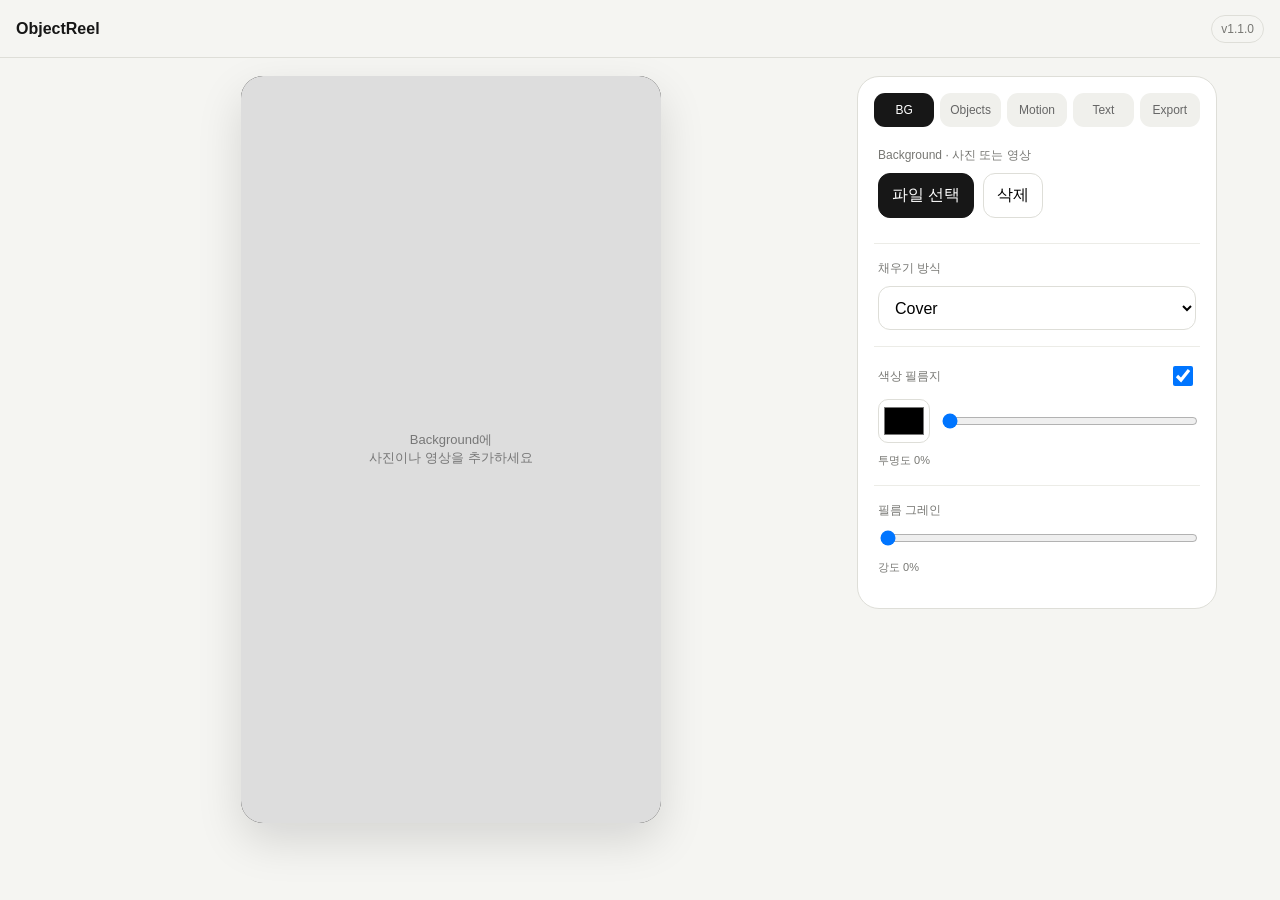
<file: app-source-v1.1.0.html>
<!doctype html>
<html lang="ko">
<head>
<meta charset="utf-8"><meta name="viewport" content="width=device-width,initial-scale=1,viewport-fit=cover,user-scalable=no"><meta name="theme-color" content="#f5f5f2"><link rel="manifest" href="manifest.webmanifest"><title>ObjectReel</title>
<style>
:root{--bg:#f5f5f2;--panel:#fff;--ink:#171717;--muted:#777773;--line:#deded8}*{box-sizing:border-box}html,body{margin:0;background:var(--bg);color:var(--ink);font-family:Pretendard,-apple-system,BlinkMacSystemFont,"Segoe UI",sans-serif}button,input,select,textarea{font:inherit}.top{height:58px;padding:0 16px;display:flex;align-items:center;justify-content:space-between;position:sticky;top:0;z-index:70;background:rgba(245,245,242,.96);border-bottom:1px solid var(--line);backdrop-filter:blur(12px)}.brand{font-weight:750}.version{font-size:12px;color:var(--muted);border:1px solid var(--line);padding:6px 9px;border-radius:999px}.workspace{display:grid;grid-template-columns:minmax(0,1fr) 360px;gap:18px;max-width:1190px;margin:auto;padding:18px}.stage-wrap{display:flex;justify-content:center;align-items:flex-start}.stage-shell{width:min(100%,420px);aspect-ratio:9/16;border-radius:22px;overflow:hidden;box-shadow:0 18px 45px rgba(0,0,0,.13);position:sticky;top:76px;background:#111;z-index:20;transition:transform .38s cubic-bezier(.22,.8,.3,1),border-radius .38s ease,box-shadow .38s ease;transform-origin:top center}.stage{width:100%;height:100%;position:relative;overflow:hidden;background:#ddd;touch-action:none}.bg-media{position:absolute;inset:0;width:100%;height:100%;object-fit:cover}.bg-filter,.grain-layer{position:absolute;inset:0;pointer-events:none}.bg-filter{z-index:4}.grain-layer{z-index:5;mix-blend-mode:soft-light}.empty{position:absolute;inset:0;display:grid;place-items:center;text-align:center;color:#777;font-size:13px;padding:24px}.object{position:absolute;width:45%;transform-origin:center;touch-action:none;user-select:none;-webkit-user-drag:none}.object.selected{outline:1px solid rgba(255,255,255,.82);outline-offset:3px}.text-item{position:absolute;z-index:100;transform:translate(-50%,-50%);text-align:center;font-weight:700;line-height:1.18;text-shadow:0 2px 15px rgba(0,0,0,.25);white-space:pre-wrap;pointer-events:none;max-width:84%;word-break:keep-all}.text-item.selected{outline:1px dashed rgba(255,255,255,.72);outline-offset:5px}.panel{height:max-content;background:#fff;border:1px solid var(--line);border-radius:22px;padding:16px}.tabs{display:grid;grid-template-columns:repeat(5,1fr);gap:6px;margin-bottom:10px}.tab{border:0;background:#f0f0ec;color:#666;border-radius:11px;padding:10px 4px;font-size:12px}.tab.active{background:#171717;color:#fff}.section{display:none}.section.active{display:block}.group{padding:16px 4px;border-top:1px solid #ecece7}.group:first-child{border-top:0;padding-top:10px}.label{display:block;font-size:12px;color:var(--muted);margin-bottom:9px}.row{display:flex;gap:9px;align-items:center;flex-wrap:wrap}.btn{border:1px solid var(--line);background:#fff;border-radius:12px;padding:11px 13px;cursor:pointer;min-height:44px}.btn.primary{background:#171717;color:#fff;border-color:#171717}.btn.danger{color:#a23a3a}.btn:disabled{opacity:.42}.file{display:none}.select,.text-input{width:100%;border:1px solid var(--line);background:#fff;border-radius:12px;padding:11px 12px;min-height:44px}.range{width:100%}.hint,.status{font-size:11px;color:var(--muted);line-height:1.55;margin-top:9px}.objects-list,.texts-list{display:flex;gap:8px;overflow:auto;padding:4px 1px 6px}.thumb-wrap,.text-chip{position:relative;flex:0 0 58px}.thumb{width:58px;height:74px;border:1px solid var(--line);border-radius:10px;background:#f5f5f2;object-fit:contain;padding:3px}.thumb-wrap.selected .thumb{border-color:#171717;box-shadow:0 0 0 1px #171717}.badge{position:absolute;right:-3px;top:-4px;min-width:19px;height:19px;padding:0 4px;border-radius:10px;display:grid;place-items:center;background:#fff;border:1px solid var(--line);font-size:9px}.text-chip{flex-basis:76px;height:48px;border:1px solid var(--line);border-radius:10px;background:#f5f5f2;padding:7px;font-size:10px;overflow:hidden;display:flex;align-items:center;justify-content:center;text-align:center}.text-chip.selected{border-color:#171717;box-shadow:0 0 0 1px #171717}.value{font-size:11px;color:var(--muted);min-width:52px;text-align:right}.control-row{display:grid;grid-template-columns:1fr auto;gap:10px;align-items:center}.color-row{display:grid;grid-template-columns:52px 1fr;gap:10px;align-items:center}.color-input{width:52px;height:44px;padding:3px;border:1px solid var(--line);border-radius:10px;background:#fff}.switch-row{display:flex;justify-content:space-between;gap:12px;align-items:center}.switch-row input{width:20px;height:20px}.bottom-mobile{display:none}@keyframes floaty{0%,100%{margin-top:0;transform:translate(-50%,-50%) rotate(var(--rot))}50%{margin-top:-12px;transform:translate(-50%,-50%) rotate(calc(var(--rot) + 1.5deg))}}@keyframes sway{0%,100%{transform:translate(-50%,-50%) rotate(calc(var(--rot) - 3deg))}50%{transform:translate(-50%,-50%) rotate(calc(var(--rot) + 3deg))}}@keyframes zoom{0%,100%{transform:translate(-50%,-50%) scale(1) rotate(var(--rot))}50%{transform:translate(-50%,-50%) scale(1.06) rotate(var(--rot))}}@keyframes drift{0%,100%{margin-left:-8px;margin-top:0}50%{margin-left:8px;margin-top:-7px}}@keyframes thunk{0%,100%{transform:translate(-50%,-50%) rotate(calc(var(--rot) - 4deg));margin-left:-10px}25%{transform:translate(-50%,-50%) rotate(calc(var(--rot) + 3deg));margin-left:8px}50%{transform:translate(-50%,-50%) rotate(calc(var(--rot) - 2deg));margin-left:-6px}75%{transform:translate(-50%,-50%) rotate(calc(var(--rot) + 4deg));margin-left:10px}}
@media(max-width:820px){.workspace{display:block;padding:0 12px 150px}.stage-wrap{position:sticky;top:58px;z-index:35;background:var(--bg);padding:10px 0 12px;min-height:590px}.stage-shell{position:relative;top:0;width:min(100%,320px);margin:auto;box-shadow:0 10px 28px rgba(0,0,0,.12)}body.preview-compact .stage-shell{transform:scale(.65);border-radius:18px;box-shadow:0 8px 22px rgba(0,0,0,.1)}.panel{margin:14px 0 28px;padding:16px 16px 28px}.group{padding:18px 4px}.group:first-child{padding-top:14px}.bottom-mobile{display:block;position:fixed;left:0;right:0;bottom:0;padding:12px 16px calc(14px + env(safe-area-inset-bottom));background:rgba(245,245,242,.96);border-top:1px solid var(--line);z-index:80;backdrop-filter:blur(12px)}.bottom-mobile .btn{width:100%;min-height:54px;border-radius:14px}}
</style></head>
<body><header class="top"><div class="brand">ObjectReel</div><div class="version">v1.1.0</div></header><main class="workspace"><div class="stage-wrap"><div class="stage-shell"><div id="stage" class="stage"><div id="emptyBg" class="empty">Background에<br>사진이나 영상을 추가하세요</div><div id="bgFilter" class="bg-filter"></div><div id="grainLayer" class="grain-layer"></div><div id="textContainer"></div></div></div></div><aside class="panel"><div class="tabs"><button class="tab active" data-tab="bg">BG</button><button class="tab" data-tab="obj">Objects</button><button class="tab" data-tab="motion">Motion</button><button class="tab" data-tab="text">Text</button><button class="tab" data-tab="export">Export</button></div>
<section class="section active" id="sec-bg"><div class="group"><span class="label">Background · 사진 또는 영상</span><div class="row"><label class="btn primary" for="bgInput">파일 선택</label><input id="bgInput" class="file" type="file" accept="image/*,video/*"><button class="btn" id="clearBg">삭제</button></div><div id="bgStatus" class="status"></div></div><div class="group"><span class="label">채우기 방식</span><select id="bgFit" class="select"><option value="cover">Cover</option><option value="contain">Fit</option></select></div><div class="group"><div class="switch-row"><span class="label" style="margin:0">색상 필름지</span><input id="filmEnabled" type="checkbox" checked></div><div class="color-row" style="margin-top:10px"><input id="bgFilterColor" class="color-input" type="color" value="#000000"><input id="bgFilterOpacity" class="range" type="range" min="0" max="100" value="0"></div><div id="bgFilterValue" class="status">투명도 0%</div></div><div class="group"><span class="label">필름 그레인</span><input id="grainAmount" class="range" type="range" min="0" max="100" value="0"><div id="grainValue" class="status">강도 0%</div></div></section>
<section class="section" id="sec-obj"><div class="group"><span class="label">Foreground Objects</span><div class="row"><label class="btn primary" for="objInput">사진 추가</label><input id="objInput" class="file" type="file" accept="image/*" multiple><button id="cutoutSelected" class="btn">선택 누끼 따기</button><button id="removeSelected" class="btn danger">선택 삭제</button></div><div id="removeStatus" class="status"></div></div><div class="group"><div id="objectsList" class="objects-list"></div></div><div class="group"><span class="label">이미지 프레임</span><select id="objFrame" class="select"><option value="none">None</option><option value="rounded">Rounded</option><option value="thin">Thin Border</option><option value="polaroid">Polaroid</option><option value="shadow">Soft Shadow</option><option value="film">Film Frame</option></select></div><div class="group"><span class="label">X 위치</span><div class="control-row"><input id="objX" class="range" type="range" min="0" max="100" value="50"><span id="objXVal" class="value">50</span></div><span class="label" style="margin-top:14px">Y 위치</span><div class="control-row"><input id="objY" class="range" type="range" min="0" max="100" value="50"><span id="objYVal" class="value">50</span></div></div><div class="group"><span class="label">크기</span><input id="objScale" class="range" type="range" min="20" max="180" value="100"><span class="label" style="margin-top:14px">회전</span><div class="control-row"><input id="objRotate" class="range" type="range" min="-180" max="180" value="0"><span id="objRotateVal" class="value">0°</span></div><div class="row" style="margin-top:10px"><button id="rotLeft" class="btn">↶ 90°</button><button id="rotRight" class="btn">↷ 90°</button></div></div></section>
<section class="section" id="sec-motion"><div class="group"><span class="label">선택 오브젝트 모션</span><select id="motionType" class="select"><option value="none">None</option><option value="float">Float</option><option value="sway">Sway</option><option value="zoom">Slow Zoom</option><option value="drift">Drift</option><option value="thunk">뚱땅 좌우 흔들림</option></select></div><div class="group"><span class="label">모션 속도</span><input id="motionSpeed" class="range" type="range" min="0.8" max="8" step="0.2" value="4"></div><div class="group"><span class="label">여러 오브젝트 재생</span><select id="sequenceMode" class="select"><option value="together">동시에 보기</option><option value="sequence">순차 전환</option></select></div><div class="group"><span class="label">전환 효과</span><select id="transitionEffect" class="select"><option value="cut">바로 전환</option><option value="dissolve">디졸브</option><option value="fade">페이드 인·아웃</option></select></div><div class="group"><span class="label">전환 시간</span><input id="transitionDuration" class="range" type="range" min="0.2" max="1.5" step="0.1" value="0.6"><div id="transitionValue" class="status">0.6초</div></div></section>
<section class="section" id="sec-text"><div class="group"><span class="label">텍스트 레이어</span><div class="row"><button id="addText" class="btn primary">+ 텍스트 추가</button><button id="removeText" class="btn danger">선택 삭제</button></div><div id="textsList" class="texts-list" style="margin-top:10px"></div></div><div class="group"><span class="label">내용</span><textarea id="textInput" class="text-input" rows="3" placeholder="텍스트를 입력하세요"></textarea></div><div class="group"><span class="label">서체</span><select id="fontFamily" class="select"></select><div class="row" style="margin-top:10px"><label class="btn" for="fontFileInput">폰트 파일 추가</label><input id="fontFileInput" class="file" type="file" accept=".ttf,.otf,.woff,.woff2" multiple><button id="localFontsBtn" class="btn">기기 서체 찾기</button></div><div id="fontStatus" class="status">TTF/OTF/WOFF/WOFF2 파일을 직접 추가할 수 있습니다.</div></div><div class="group"><span class="label">폰트 컬러</span><input id="textColor" class="color-input" type="color" value="#ffffff"></div><div class="group"><span class="label">크기</span><input id="textSize" class="range" type="range" min="12" max="96" value="28"></div><div class="group"><span class="label">X 위치</span><div class="control-row"><input id="textX" class="range" type="range" min="0" max="100" value="50"><span id="textXVal" class="value">50</span></div><span class="label" style="margin-top:14px">Y 위치</span><div class="control-row"><input id="textY" class="range" type="range" min="0" max="100" value="76"><span id="textYVal" class="value">76</span></div></div></section>
<section class="section" id="sec-export"><div class="group"><span class="label">영상 길이</span><select id="duration" class="select"><option value="6">6초</option><option value="10" selected>10초</option><option value="15">15초</option><option value="20">20초</option></select></div><div class="group"><button id="exportBtn" class="btn primary" style="width:100%">영상 만들기</button><div id="exportStatus" class="status">미리보기의 필름/프레임/텍스트 설정을 영상에도 적용합니다.</div></div><div class="group"><button id="resetAll" class="btn danger" style="width:100%">프로젝트 초기화</button></div></section></aside></main><div class="bottom-mobile"><button class="btn primary" id="mobileExport">영상 만들기</button></div>
<script type="module">
const VERSION='1.1.0',$=id=>document.getElementById(id),stage=$('stage');const state={bg:null,bgKind:null,bgFit:'cover',filmEnabled:true,bgFilterColor:'#000000',bgFilterOpacity:0,grainAmount:0,objects:[],selected:null,texts:[],selectedText:null,customFonts:[],sequenceMode:'together',transitionEffect:'cut',transitionDuration:.6,duration:10};let bgEl=null,drag=null,saveTimer=null,db=null,removerModule=null,previewStart=performance.now();
const builtinFonts=[['Pretendard','Pretendard, sans-serif'],['Apple SD Gothic Neo','Apple SD Gothic Neo, sans-serif'],['맑은 고딕','Malgun Gothic, sans-serif'],['나눔고딕','NanumGothic, sans-serif'],['나눔명조','NanumMyeongjo, serif'],['본고딕 / Noto Sans KR','Noto Sans KR, sans-serif'],['바탕','Batang, serif'],['궁서','Gungsuh, serif'],['Arial','Arial, sans-serif'],['Georgia','Georgia, serif'],['Times New Roman','Times New Roman, serif'],['Courier New','Courier New, monospace'],['System','system-ui, sans-serif']];
function uid(){return Math.random().toString(36).slice(2)}function dataURL(file){return new Promise((res,rej)=>{const r=new FileReader();r.onload=()=>res(r.result);r.onerror=rej;r.readAsDataURL(file)})}async function dataURLToFile(src){const b=await(await fetch(src)).blob();return new File([b],'object.jpg',{type:b.type||'image/jpeg'})}function openDB(){return new Promise((res,rej)=>{const q=indexedDB.open('ObjectReelDB',1);q.onupgradeneeded=()=>{if(!q.result.objectStoreNames.contains('project'))q.result.createObjectStore('project')};q.onsuccess=()=>{db=q.result;res(db)};q.onerror=()=>rej(q.error)})}async function saveState(){try{if(!db)await openDB();db.transaction('project','readwrite').objectStore('project').put(structuredClone(state),'current')}catch(e){console.warn(e)}}function scheduleSave(){clearTimeout(saveTimer);saveTimer=setTimeout(saveState,250)}async function restore(){try{if(!db)await openDB();const q=db.transaction('project','readonly').objectStore('project').get('current');const s=await new Promise(r=>{q.onsuccess=()=>r(q.result);q.onerror=()=>r(null)});if(s)Object.assign(state,s);state.objects=(state.objects||[]).map(o=>({...o,processing:false,frame:o.frame||'none'}));if(!Array.isArray(state.texts))state.texts=[];if(!state.texts.length&&s?.text)state.texts=[{id:uid(),text:s.text,x:50,y:s.textY||76,size:s.textSize||28,color:s.textColor||'#ffffff',font:s.fontFamily||'Pretendard, sans-serif'}];if(state.texts.length&&!state.selectedText)state.selectedText=state.texts[0].id;state.customFonts=state.customFonts||[]}catch(e){}}
function selectTab(n){document.querySelectorAll('.tab').forEach(b=>b.classList.toggle('active',b.dataset.tab===n));document.querySelectorAll('.section').forEach(s=>s.classList.toggle('active',s.id==='sec-'+n))}document.querySelectorAll('.tab').forEach(b=>b.onclick=()=>selectTab(b.dataset.tab));
function makeGrain(){const c=document.createElement('canvas');c.width=c.height=96;const x=c.getContext('2d'),im=x.createImageData(96,96);for(let i=0;i<im.data.length;i+=4){const v=Math.random()*255|0;im.data[i]=im.data[i+1]=im.data[i+2]=v;im.data[i+3]=90}x.putImageData(im,0,0);return c}const grainTile=makeGrain(),grainURL=grainTile.toDataURL();
function renderBg(){if(bgEl)bgEl.remove();bgEl=null;$('emptyBg').style.display=state.bg?'none':'grid';if(state.bg){bgEl=document.createElement(state.bgKind==='video'?'video':'img');bgEl.src=state.bg;if(state.bgKind==='video'){bgEl.muted=true;bgEl.loop=true;bgEl.playsInline=true;bgEl.autoplay=true;bgEl.play().catch(()=>{})}bgEl.className='bg-media';bgEl.style.objectFit=state.bgFit;stage.prepend(bgEl)}renderFilm()}function renderFilm(){$('bgFilter').style.background=state.bgFilterColor;$('bgFilter').style.opacity=state.filmEnabled?(state.bgFilterOpacity||0)/100:0;$('grainLayer').style.backgroundImage=`url(${grainURL})`;$('grainLayer').style.backgroundRepeat='repeat';$('grainLayer').style.opacity=(state.grainAmount||0)/100*.42;$('bgFilterValue').textContent='투명도 '+(state.bgFilterOpacity||0)+'%';$('grainValue').textContent='강도 '+(state.grainAmount||0)+'%'}
function frameStyle(o,el){el.style.border='0';el.style.padding='0';el.style.background='transparent';el.style.borderRadius='0';el.style.boxShadow='none';el.style.filter='none';const f=o.frame||'none';if(f==='rounded')el.style.borderRadius='18px';if(f==='thin'){el.style.border='2px solid rgba(255,255,255,.9)'}if(f==='polaroid'){el.style.padding='4% 4% 13%';el.style.background='#fff';el.style.boxShadow='0 6px 18px rgba(0,0,0,.16)'}if(f==='shadow')el.style.filter='drop-shadow(0 9px 14px rgba(0,0,0,.28))';if(f==='film'){el.style.border='9px solid #171717';el.style.padding='2px';el.style.background='#171717'}}function applyTransform(o,el){el.style.left=(o.x??50)+'%';el.style.top=(o.y??50)+'%';el.style.width=(45*(o.scale||1))+'%';el.style.setProperty('--rot',(o.rotate||0)+'deg');el.style.transform=`translate(-50%,-50%) rotate(${o.rotate||0}deg)`;frameStyle(o,el);const m=o.motion||'none',a=m==='float'?'floaty':m==='sway'?'sway':m==='zoom'?'zoom':m==='drift'?'drift':m==='thunk'?'thunk':null;el.style.animation=a?`${a} ${o.speed||4}s ease-in-out infinite`:'none'}
function renderObjects(){stage.querySelectorAll('.object').forEach(e=>e.remove());const list=$('objectsList');list.innerHTML='';state.objects.forEach((o,i)=>{const img=document.createElement('img');img.src=o.src;img.className='object'+(o.id===state.selected?' selected':'');img.dataset.id=o.id;img.style.zIndex=10+i;applyTransform(o,img);img.onpointerdown=startDrag;stage.appendChild(img);const w=document.createElement('div');w.className='thumb-wrap'+(o.id===state.selected?' selected':'');const th=document.createElement('img');th.src=o.src;th.className='thumb';th.onclick=()=>{state.selected=o.id;renderObjects()};w.appendChild(th);if(o.cutout||o.processing){const b=document.createElement('span');b.className='badge';b.textContent=o.processing?'…':'✓';w.appendChild(b)}list.appendChild(w)});syncObject();previewStart=performance.now()}
function renderTexts(){const c=$('textContainer');c.innerHTML='';const list=$('textsList');list.innerHTML='';state.texts.forEach(t=>{const el=document.createElement('div');el.className='text-item'+(t.id===state.selectedText?' selected':'');el.textContent=t.text||'';el.style.left=(t.x??50)+'%';el.style.top=(t.y??76)+'%';el.style.fontSize=(t.size||28)+'px';el.style.color=t.color||'#fff';el.style.fontFamily=t.font||'Pretendard, sans-serif';c.appendChild(el);const chip=document.createElement('button');chip.type='button';chip.className='text-chip'+(t.id===state.selectedText?' selected':'');chip.textContent=(t.text||'텍스트').slice(0,18);chip.onclick=()=>{state.selectedText=t.id;renderTexts();syncText()};list.appendChild(chip)});syncText()}
function syncObject(){const o=state.objects.find(x=>x.id===state.selected);$('objX').value=o?o.x??50:50;$('objY').value=o?o.y??50:50;$('objXVal').textContent=Math.round(o?o.x??50:50);$('objYVal').textContent=Math.round(o?o.y??50:50);$('objScale').value=o?Math.round((o.scale||1)*100):100;$('objRotate').value=o?o.rotate||0:0;$('objRotateVal').textContent=(o?o.rotate||0:0)+'°';$('objFrame').value=o?o.frame||'none':'none';$('motionType').value=o?o.motion||'none':'none';$('motionSpeed').value=o?o.speed||4:4;$('cutoutSelected').disabled=!o||o.processing}
function refreshFontOptions(){const sel=$('fontFamily'),current=sel.value;sel.innerHTML='';builtinFonts.forEach(([label,val])=>{const o=document.createElement('option');o.value=val;o.textContent=label;sel.appendChild(o)});state.customFonts.forEach(f=>{const o=document.createElement('option');o.value=`"${f.name}"`;o.textContent='★ '+f.name;sel.appendChild(o)});if(current&&[...sel.options].some(o=>o.value===current))sel.value=current}
function syncText(){refreshFontOptions();const t=state.texts.find(x=>x.id===state.selectedText),disabled=!t;['textInput','fontFamily','textColor','textSize','textX','textY','removeText'].forEach(id=>$(id).disabled=disabled);if(!t){$('textInput').value='';return}$('textInput').value=t.text||'';$('fontFamily').value=t.font||'Pretendard, sans-serif';$('textColor').value=t.color||'#ffffff';$('textSize').value=t.size||28;$('textX').value=t.x??50;$('textY').value=t.y??76;$('textXVal').textContent=Math.round(t.x??50);$('textYVal').textContent=Math.round(t.y??76)}
function startDrag(e){e.preventDefault();const el=e.currentTarget,o=state.objects.find(x=>x.id===el.dataset.id);state.selected=o.id;drag={id:o.id,startX:e.clientX,startY:e.clientY,x:o.x??50,y:o.y??50};try{el.setPointerCapture(e.pointerId)}catch{}el.onpointermove=moveDrag;el.onpointerup=endDrag;syncObject()}function moveDrag(e){if(!drag)return;const r=stage.getBoundingClientRect(),o=state.objects.find(x=>x.id===drag.id);o.x=Math.max(0,Math.min(100,drag.x+(e.clientX-drag.startX)/r.width*100));o.y=Math.max(0,Math.min(100,drag.y+(e.clientY-drag.startY)/r.height*100));applyTransform(o,e.currentTarget);syncObject();scheduleSave()}function endDrag(e){drag=null;e.currentTarget.onpointermove=null;e.currentTarget.onpointerup=null;scheduleSave()}
$('bgInput').onchange=async e=>{const f=e.target.files?.[0];if(!f)return;state.bg=await dataURL(f);state.bgKind=f.type.startsWith('video/')?'video':'image';renderBg();scheduleSave();e.target.value=''};$('clearBg').onclick=()=>{state.bg=null;state.bgKind=null;renderBg();scheduleSave()};$('bgFit').onchange=e=>{state.bgFit=e.target.value;if(bgEl)bgEl.style.objectFit=state.bgFit;scheduleSave()};$('filmEnabled').onchange=e=>{state.filmEnabled=e.target.checked;renderFilm();scheduleSave()};$('bgFilterColor').oninput=e=>{state.bgFilterColor=e.target.value;renderFilm();scheduleSave()};$('bgFilterOpacity').oninput=e=>{state.bgFilterOpacity=+e.target.value;renderFilm();scheduleSave()};$('grainAmount').oninput=e=>{state.grainAmount=+e.target.value;renderFilm();scheduleSave()};
$('objInput').onchange=async e=>{for(const f of [...(e.target.files||[])]){const src=await dataURL(f);const o={id:uid(),src,originalSrc:src,x:50,y:50,scale:1,rotate:0,motion:'float',speed:4,processing:false,cutout:false,frame:'none'};state.objects.push(o);state.selected=o.id;renderObjects();scheduleSave()}e.target.value=''};$('cutoutSelected').onclick=async()=>{const o=state.objects.find(x=>x.id===state.selected);if(!o||o.processing)return;o.processing=true;renderObjects();$('removeStatus').textContent='선택한 오브젝트 누끼 처리 중…';try{if(!removerModule)removerModule=await import('https://esm.sh/@imgly/background-removal@1.7.0');const blob=await removerModule.removeBackground(await dataURLToFile(o.originalSrc||o.src),{output:{format:'image/png',quality:1}});o.src=await dataURL(new File([blob],'cutout.png',{type:'image/png'}));o.cutout=true;$('removeStatus').textContent='누끼 완료'}catch{$('removeStatus').textContent='누끼 처리 실패'}finally{o.processing=false;renderObjects();scheduleSave()}};$('removeSelected').onclick=()=>{state.objects=state.objects.filter(o=>o.id!==state.selected);state.selected=state.objects.at(-1)?.id||null;renderObjects();scheduleSave()};function updateSel(p,v){const o=state.objects.find(x=>x.id===state.selected);if(!o)return;o[p]=v;const el=stage.querySelector(`.object[data-id="${o.id}"]`);if(el)applyTransform(o,el);syncObject();scheduleSave()}$('objX').oninput=e=>updateSel('x',+e.target.value);$('objY').oninput=e=>updateSel('y',+e.target.value);$('objScale').oninput=e=>updateSel('scale',+e.target.value/100);$('objRotate').oninput=e=>updateSel('rotate',+e.target.value);$('objFrame').onchange=e=>updateSel('frame',e.target.value);$('rotLeft').onclick=()=>{const o=state.objects.find(x=>x.id===state.selected);if(o)updateSel('rotate',Math.max(-180,Math.min(180,(o.rotate||0)-90)))};$('rotRight').onclick=()=>{const o=state.objects.find(x=>x.id===state.selected);if(o)updateSel('rotate',Math.max(-180,Math.min(180,(o.rotate||0)+90)))};$('motionType').onchange=e=>updateSel('motion',e.target.value);$('motionSpeed').oninput=e=>updateSel('speed',+e.target.value);
$('sequenceMode').onchange=e=>{state.sequenceMode=e.target.value;previewStart=performance.now();scheduleSave()};$('transitionEffect').onchange=e=>{state.transitionEffect=e.target.value;previewStart=performance.now();scheduleSave()};$('transitionDuration').oninput=e=>{state.transitionDuration=+e.target.value;$('transitionValue').textContent=Number(state.transitionDuration).toFixed(1)+'초';previewStart=performance.now();scheduleSave()};
$('addText').onclick=()=>{const t={id:uid(),text:'텍스트',x:50,y:76,size:28,color:'#ffffff',font:'Pretendard, sans-serif'};state.texts.push(t);state.selectedText=t.id;renderTexts();scheduleSave()};$('removeText').onclick=()=>{state.texts=state.texts.filter(t=>t.id!==state.selectedText);state.selectedText=state.texts.at(-1)?.id||null;renderTexts();scheduleSave()};function updateText(p,v){const t=state.texts.find(x=>x.id===state.selectedText);if(!t)return;t[p]=v;renderTexts();scheduleSave()}$('textInput').oninput=e=>updateText('text',e.target.value);$('fontFamily').onchange=e=>updateText('font',e.target.value);$('textColor').oninput=e=>updateText('color',e.target.value);$('textSize').oninput=e=>updateText('size',+e.target.value);$('textX').oninput=e=>updateText('x',+e.target.value);$('textY').oninput=e=>updateText('y',+e.target.value);
function prettyFontName(filename){const stem=filename.replace(/\.(ttf|otf|woff2?|TTF|OTF)$/,'');const map={'Cloudsofa_namgim-Regular':'Cloudsofa 남김','Griun_Cocochoitoon-Rg':'그리운 코코초이툰','hand-of-pray-662-fixed':'Hand of Pray','온글잎 박다현체':'온글잎 박다현체','온글잎 언즈체':'온글잎 언즈체','Browpencil_namgim-Regular':'Browpencil 남김'};return map[stem]||stem}async function loadFontRecord(rec){try{const buf=await(await fetch(rec.src)).arrayBuffer(),ff=new FontFace(rec.name,buf);await ff.load();document.fonts.add(ff);return true}catch{return false}}$('fontFileInput').onchange=async e=>{let count=0;for(const f of [...(e.target.files||[])]){try{const name=prettyFontName(f.name),src=await dataURL(f),ff=new FontFace(name,await f.arrayBuffer());await ff.load();document.fonts.add(ff);state.customFonts=state.customFonts.filter(x=>x.name!==name);state.customFonts.push({name,src});count++}catch{}}refreshFontOptions();$('fontStatus').textContent=count?`${count}개 폰트를 추가했습니다. 이 브라우저 프로젝트에 저장됩니다.`:'폰트를 불러오지 못했습니다.';scheduleSave();e.target.value=''};
if(!('queryLocalFonts'in window)){$('localFontsBtn').disabled=true;$('localFontsBtn').title='이 브라우저는 기기 서체 탐색을 지원하지 않습니다.'}$('localFontsBtn').onclick=async()=>{try{const fonts=await window.queryLocalFonts(),existing=new Set(builtinFonts.map(x=>x[1]));fonts.slice(0,150).forEach(f=>{const val=`"${f.fullName}"`;if(!existing.has(val)){builtinFonts.push([`기기 · ${f.fullName}`,val]);existing.add(val)}});refreshFontOptions();$('fontStatus').textContent=`기기 서체 ${fonts.length}개를 찾았습니다.`}catch{$('fontStatus').textContent='기기 서체 접근이 허용되지 않았습니다.'}};
$('duration').onchange=e=>{state.duration=+e.target.value;previewStart=performance.now();scheduleSave()};function op(idx,t,dur){if(state.sequenceMode!=='sequence'||state.objects.length<=1)return 1;const n=state.objects.length,slot=dur/n,start=idx*slot,end=(idx+1)*slot,tr=Math.min(state.transitionDuration||.6,slot*.45),fx=state.transitionEffect||'cut';if(fx==='cut')return t>=start&&t<end?1:0;if(fx==='fade'){if(t<start||t>=end)return 0;if(t<start+tr)return(t-start)/tr;if(t>end-tr)return(end-t)/tr;return 1}if(t<start-tr||t>end+tr)return 0;if(t<start)return(t-(start-tr))/tr;if(t>end)return 1-(t-end)/tr;return 1}function preview(now){const dur=state.duration||10,t=((now-previewStart)/1000)%dur;state.objects.forEach((o,i)=>{const el=stage.querySelector(`.object[data-id="${o.id}"]`);if(el)el.style.opacity=Math.max(0,Math.min(1,op(i,t,dur)))});requestAnimationFrame(preview)}
function loadImage(src){return new Promise((res,rej)=>{const i=new Image();i.onload=()=>res(i);i.onerror=rej;i.src=src})}function drawFit(ctx,m,w,h,fit='cover'){const mw=m.videoWidth||m.naturalWidth||w,mh=m.videoHeight||m.naturalHeight||h,s=fit==='contain'?Math.min(w/mw,h/mh):Math.max(w/mw,h/mh),dw=mw*s,dh=mh*s;ctx.drawImage(m,(w-dw)/2,(h-dh)/2,dw,dh)}function wave(t,s){return Math.sin(t*Math.PI*2/s)}function rgb(h){const x=h.replace('#','');return[parseInt(x.slice(0,2),16),parseInt(x.slice(2,4),16),parseInt(x.slice(4,6),16)]}function roundRect(ctx,x,y,w,h,r){const rr=Math.min(r,w/2,h/2);ctx.beginPath();ctx.moveTo(x+rr,y);ctx.arcTo(x+w,y,x+w,y+h,rr);ctx.arcTo(x+w,y+h,x,y+h,rr);ctx.arcTo(x,y+h,x,y,rr);ctx.arcTo(x,y,x+w,y,rr);ctx.closePath()}function drawFramed(ctx,im,bw,bh,frame){const f=frame||'none';if(f==='shadow'){ctx.save();ctx.shadowColor='rgba(0,0,0,.35)';ctx.shadowBlur=34;ctx.shadowOffsetY=20;ctx.drawImage(im,-bw/2,-bh/2,bw,bh);ctx.restore();return}if(f==='polaroid'){const px=bw*.055,py=bw*.055,bottom=bw*.16;ctx.fillStyle='#fff';ctx.fillRect(-bw/2-px,-bh/2-py,bw+px*2,bh+py+bottom);ctx.drawImage(im,-bw/2,-bh/2,bw,bh);return}if(f==='thin'){ctx.drawImage(im,-bw/2,-bh/2,bw,bh);ctx.strokeStyle='rgba(255,255,255,.94)';ctx.lineWidth=Math.max(3,bw*.008);ctx.strokeRect(-bw/2,-bh/2,bw,bh);return}if(f==='film'){const b=Math.max(14,bw*.04);ctx.fillStyle='#171717';ctx.fillRect(-bw/2-b,-bh/2-b,bw+b*2,bh+b*2);ctx.drawImage(im,-bw/2,-bh/2,bw,bh);ctx.fillStyle='#eee';for(let x=-bw/2;x<bw/2;x+=bw/8){ctx.fillRect(x,-bh/2-b*.72,bw/18,b*.28);ctx.fillRect(x,bh/2+b*.44,bw/18,b*.28)}return}if(f==='rounded'){ctx.save();roundRect(ctx,-bw/2,-bh/2,bw,bh,Math.min(bw,bh)*.07);ctx.clip();ctx.drawImage(im,-bw/2,-bh/2,bw,bh);ctx.restore();return}ctx.drawImage(im,-bw/2,-bh/2,bw,bh)}
async function exportVideo(){const status=$('exportStatus'),btn=$('exportBtn');btn.disabled=true;status.textContent='영상 준비 중…';try{if(!HTMLCanvasElement.prototype.captureStream||!window.MediaRecorder)throw 0;const W=1080,H=1920,dur=state.duration,canvas=document.createElement('canvas');canvas.width=W;canvas.height=H;const ctx=canvas.getContext('2d'),imgs={};for(const o of state.objects)imgs[o.id]=await loadImage(o.src);let bgi=null,bgv=null;if(state.bg){if(state.bgKind==='video'){bgv=document.createElement('video');bgv.src=state.bg;bgv.muted=true;bgv.playsInline=true;await new Promise((r,j)=>{bgv.onloadeddata=r;bgv.onerror=j});await bgv.play()}else bgi=await loadImage(state.bg)}const mime=['video/mp4;codecs=avc1','video/mp4','video/webm;codecs=vp9','video/webm'].find(t=>MediaRecorder.isTypeSupported(t));if(!mime)throw 0;const rec=new MediaRecorder(canvas.captureStream(30),{mimeType:mime,videoBitsPerSecond:1e7}),chunks=[];rec.ondataavailable=e=>{if(e.data.size)chunks.push(e.data)};const done=new Promise(r=>rec.onstop=r);rec.start(100);const started=performance.now(),gp=ctx.createPattern(grainTile,'repeat');await new Promise(resolve=>{function frame(now){const t=(now-started)/1000;ctx.clearRect(0,0,W,H);ctx.fillStyle='#ddd';ctx.fillRect(0,0,W,H);if(bgv)drawFit(ctx,bgv,W,H,state.bgFit);else if(bgi)drawFit(ctx,bgi,W,H,state.bgFit);if(state.filmEnabled&&state.bgFilterOpacity>0){const [r,g,b]=rgb(state.bgFilterColor);ctx.fillStyle=`rgba(${r},${g},${b},${state.bgFilterOpacity/100})`;ctx.fillRect(0,0,W,H)}if(state.grainAmount>0){ctx.save();ctx.globalAlpha=state.grainAmount/100*.28;ctx.fillStyle=gp;ctx.fillRect(0,0,W,H);ctx.restore()}state.objects.forEach((o,i)=>{const a=op(i,Math.min(t,dur-.001),dur);if(a<=0)return;const im=imgs[o.id],bw=W*.45*(o.scale||1),bh=bw*(im.naturalHeight/im.naturalWidth);let x=(o.x??50)/100*W,y=(o.y??50)/100*H,r=(o.rotate||0)*Math.PI/180,sc=1,wv=wave(t,o.speed||4);if(o.motion==='float')y-=18*wv;if(o.motion==='sway')r+=.05*wv;if(o.motion==='zoom')sc+=.03*(wv+1);if(o.motion==='drift'){x+=16*wv;y-=9*Math.cos(t*Math.PI*2/(o.speed||4))}if(o.motion==='thunk'){x+=20*Math.sin(t*Math.PI*4/(o.speed||2));r+=.07*Math.sin(t*Math.PI*4/(o.speed||2))}ctx.save();ctx.globalAlpha=a;ctx.translate(x,y);ctx.rotate(r);ctx.scale(sc,sc);drawFramed(ctx,im,bw,bh,o.frame);ctx.restore()});state.texts.forEach(tl=>{if(!tl.text)return;ctx.save();ctx.fillStyle=tl.color||'#fff';ctx.textAlign='center';ctx.textBaseline='middle';ctx.font=`700 ${(tl.size||28)*2.8}px ${tl.font||'Pretendard, sans-serif'}`;ctx.shadowColor='rgba(0,0,0,.22)';ctx.shadowBlur=14;const lines=(tl.text||'').split('\n');lines.forEach((line,j)=>ctx.fillText(line,(tl.x??50)/100*W,(tl.y??76)/100*H+j*(tl.size||28)*3.1));ctx.restore()});if(t<dur)requestAnimationFrame(frame);else resolve()}requestAnimationFrame(frame)});rec.stop();if(bgv)bgv.pause();await done;const blob=new Blob(chunks,{type:mime}),ext=mime.includes('mp4')?'mp4':'webm',url=URL.createObjectURL(blob),a=document.createElement('a');a.href=url;a.download=`ObjectReel-v${VERSION}.${ext}`;a.click();setTimeout(()=>URL.revokeObjectURL(url),30000);status.textContent='저장 완료'}catch(e){console.warn(e);status.textContent='현재 기기에서는 영상 저장이 지원되지 않을 수 있습니다.'}finally{btn.disabled=false}}
$('exportBtn').onclick=exportVideo;$('mobileExport').onclick=()=>{selectTab('export');setTimeout(exportVideo,50)};$('resetAll').onclick=async()=>{if(confirm('현재 프로젝트를 초기화할까요?')){try{if(!db)await openDB();db.transaction('project','readwrite').objectStore('project').delete('current')}catch{}location.reload()}};function compactPreview(){if(innerWidth<=820)document.body.classList.toggle('preview-compact',scrollY>80);else document.body.classList.remove('preview-compact')}addEventListener('scroll',compactPreview,{passive:true});addEventListener('resize',compactPreview);
await restore();for(const f of state.customFonts)await loadFontRecord(f);$('bgFit').value=state.bgFit||'cover';$('filmEnabled').checked=state.filmEnabled!==false;$('bgFilterColor').value=state.bgFilterColor||'#000000';$('bgFilterOpacity').value=state.bgFilterOpacity||0;$('grainAmount').value=state.grainAmount||0;$('sequenceMode').value=state.sequenceMode;$('transitionEffect').value=state.transitionEffect;$('transitionDuration').value=state.transitionDuration;$('transitionValue').textContent=Number(state.transitionDuration).toFixed(1)+'초';$('duration').value=state.duration;renderBg();renderObjects();renderTexts();compactPreview();requestAnimationFrame(preview);if('serviceWorker'in navigator)navigator.serviceWorker.register('./sw.js').catch(()=>{});
</script></body></html>
</file>
